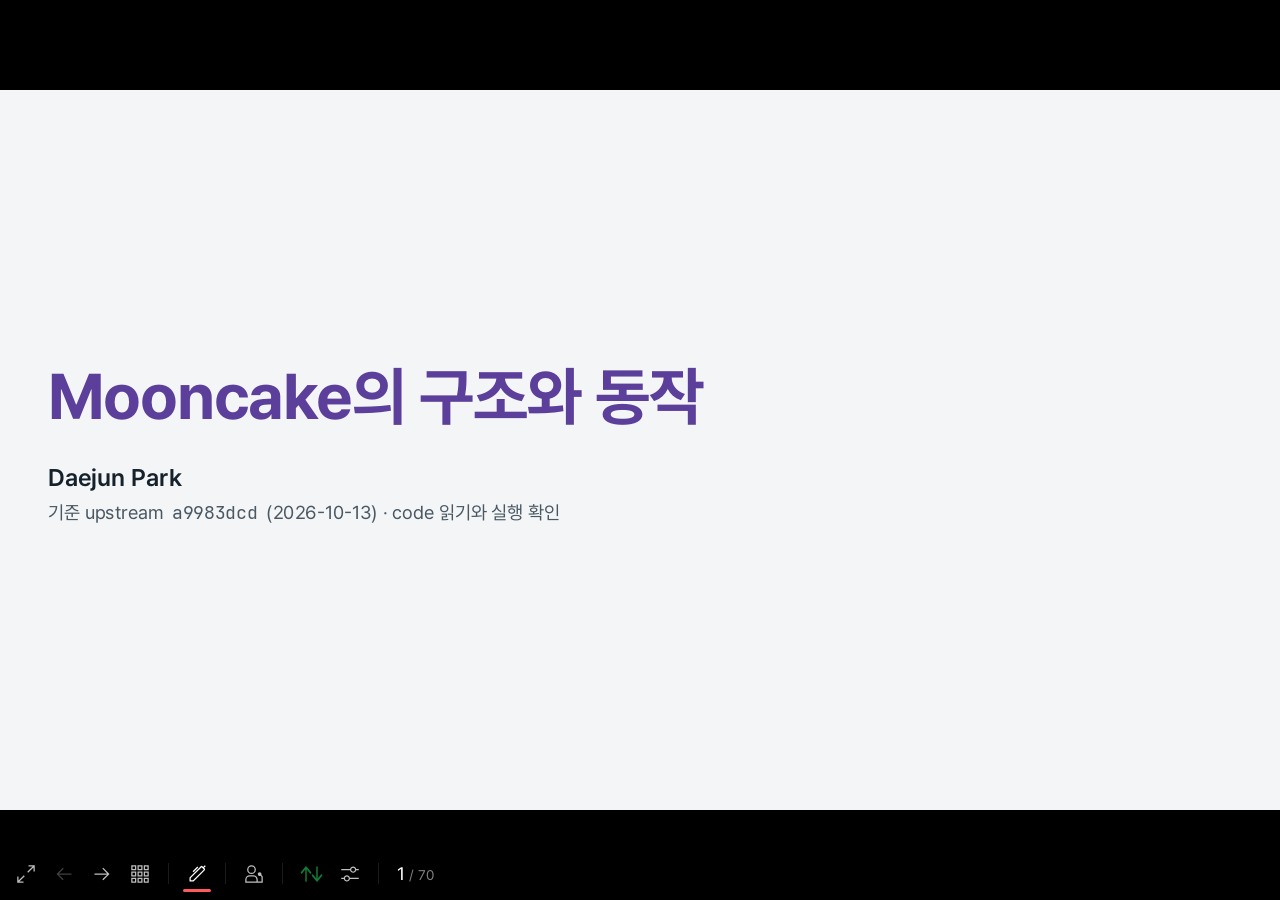
<file: index.html>
<!DOCTYPE html>
<html lang="en">
<head>
<meta charset="utf-8">
<meta name="viewport" content="width=device-width, initial-scale=1">
<title>Mooncake의 구조와 동작 - Slidev</title>
<link rel="icon" href="./favicon.svg">
<meta http-equiv="Content-Type" content="text/html; charset=UTF-8">
<meta property="slidev:version" content="53.0.0">
<meta property="og:title" content="Mooncake의 구조와 동작 - Slidev">  <script type="module" crossorigin src="./assets/index-I1ukbFd-.js"></script>
  <link rel="modulepreload" crossorigin href="./assets/rolldown-runtime-XKyaHtl9.js">
  <link rel="modulepreload" crossorigin href="./assets/modules/shiki-CAIk6gcZ.js">
  <link rel="modulepreload" crossorigin href="./assets/slidev/utils-6lGIOtKX.js">
  <link rel="modulepreload" crossorigin href="./assets/modules/vue-Cpk2nfyh.js">
  <link rel="stylesheet" crossorigin href="./assets/modules/shiki-V4-KMA-J.css">
  <link rel="stylesheet" crossorigin href="./assets/index-C4_4M6EF.css">
</head>
<body>
  <div id="app"></div>
  <div id="mermaid-rendering-container"></div>
  
</body>
</html>
</file>
<file: assets/modules/shiki-V4-KMA-J.css>
.shiki-magic-move-container{white-space:pre;position:relative}.shiki-magic-move-line-number{opacity:.3;-webkit-user-select:none;user-select:none}.shiki-magic-move-item{transition:color var(--smm-duration,.5s) var(--smm-easing,"ease");display:inline-block}.shiki-magic-move-enter-active,.shiki-magic-move-leave-active,.shiki-magic-move-move{transition:all var(--smm-duration,.5s) var(--smm-easing,"ease")}.shiki-magic-move-container-resize,.shiki-magic-move-container-restyle{transition:all var(--smm-duration,.5s) var(--smm-easing,"ease");transition-delay:calc(var(--smm-duration,.5s)*var(--smm-delay-container,1))}.shiki-magic-move-move{transition-delay:calc(var(--smm-duration,.5s)*var(--smm-delay-move,1) + var(--smm-stagger,0));z-index:1}.shiki-magic-move-enter-active{transition-delay:calc(var(--smm-duration,.5s)*var(--smm-delay-enter,1) + var(--smm-stagger,0));z-index:1}.shiki-magic-move-leave-active{transition-delay:calc(var(--smm-duration,.5s)*var(--smm-delay-leave,1) + var(--smm-stagger,0))}.shiki-magic-move-enter-from,.shiki-magic-move-leave-to{opacity:0}br.shiki-magic-move-leave-active{display:none}.v-popper__popper{z-index:10000;outline:none;top:0;left:0}.v-popper__popper.v-popper__popper--hidden{visibility:hidden;opacity:0;pointer-events:none;transition:opacity .15s,visibility .15s}.v-popper__popper.v-popper__popper--shown{visibility:visible;opacity:1;transition:opacity .15s}.v-popper__popper.v-popper__popper--skip-transition,.v-popper__popper.v-popper__popper--skip-transition>.v-popper__wrapper{transition:none!important}.v-popper__backdrop{width:100%;height:100%;display:none;position:absolute;top:0;left:0}.v-popper__inner{box-sizing:border-box;position:relative;overflow-y:auto}.v-popper__inner>div{z-index:1;max-width:inherit;max-height:inherit;position:relative}.v-popper__arrow-container{width:10px;height:10px;position:absolute}.v-popper__popper--arrow-overflow .v-popper__arrow-container,.v-popper__popper--no-positioning .v-popper__arrow-container{display:none}.v-popper__arrow-inner,.v-popper__arrow-outer{border-style:solid;width:0;height:0;position:absolute;top:0;left:0}.v-popper__arrow-inner{visibility:hidden;border-width:7px}.v-popper__arrow-outer{border-width:6px}.v-popper__popper[data-popper-placement^=top] .v-popper__arrow-inner,.v-popper__popper[data-popper-placement^=bottom] .v-popper__arrow-inner{left:-2px}.v-popper__popper[data-popper-placement^=top] .v-popper__arrow-outer,.v-popper__popper[data-popper-placement^=bottom] .v-popper__arrow-outer{left:-1px}.v-popper__popper[data-popper-placement^=top] .v-popper__arrow-inner,.v-popper__popper[data-popper-placement^=top] .v-popper__arrow-outer{border-bottom-width:0;border-bottom-color:#0000!important;border-left-color:#0000!important;border-right-color:#0000!important}.v-popper__popper[data-popper-placement^=top] .v-popper__arrow-inner{top:-2px}.v-popper__popper[data-popper-placement^=bottom] .v-popper__arrow-container{top:0}.v-popper__popper[data-popper-placement^=bottom] .v-popper__arrow-inner,.v-popper__popper[data-popper-placement^=bottom] .v-popper__arrow-outer{border-top-width:0;border-top-color:#0000!important;border-left-color:#0000!important;border-right-color:#0000!important}.v-popper__popper[data-popper-placement^=bottom] .v-popper__arrow-inner{top:-4px}.v-popper__popper[data-popper-placement^=bottom] .v-popper__arrow-outer{top:-6px}.v-popper__popper[data-popper-placement^=left] .v-popper__arrow-inner,.v-popper__popper[data-popper-placement^=right] .v-popper__arrow-inner{top:-2px}.v-popper__popper[data-popper-placement^=left] .v-popper__arrow-outer,.v-popper__popper[data-popper-placement^=right] .v-popper__arrow-outer{top:-1px}.v-popper__popper[data-popper-placement^=right] .v-popper__arrow-inner,.v-popper__popper[data-popper-placement^=right] .v-popper__arrow-outer{border-left-width:0;border-top-color:#0000!important;border-bottom-color:#0000!important;border-left-color:#0000!important}.v-popper__popper[data-popper-placement^=right] .v-popper__arrow-inner{left:-4px}.v-popper__popper[data-popper-placement^=right] .v-popper__arrow-outer{left:-6px}.v-popper__popper[data-popper-placement^=left] .v-popper__arrow-container{right:-10px}.v-popper__popper[data-popper-placement^=left] .v-popper__arrow-inner,.v-popper__popper[data-popper-placement^=left] .v-popper__arrow-outer{border-right-width:0;border-top-color:#0000!important;border-bottom-color:#0000!important;border-right-color:#0000!important}.v-popper__popper[data-popper-placement^=left] .v-popper__arrow-inner{left:-2px}.v-popper--theme-tooltip .v-popper__inner{color:#fff;background:#000c;border-radius:6px;padding:7px 12px 6px}.v-popper--theme-tooltip .v-popper__arrow-outer{border-color:#000c}.v-popper--theme-dropdown .v-popper__inner{color:#000;background:#fff;border:1px solid #ddd;border-radius:6px;box-shadow:0 6px 30px #0000001a}.v-popper--theme-dropdown .v-popper__arrow-inner{visibility:visible;border-color:#fff}.v-popper--theme-dropdown .v-popper__arrow-outer{border-color:#ddd}:root{--twoslash-border-color:#8888;--twoslash-underline-color:currentColor;--twoslash-highlighted-border:#c37d0d50;--twoslash-highlighted-bg:#c37d0d20;--twoslash-popup-bg:#f8f8f8;--twoslash-popup-color:inherit;--twoslash-popup-shadow:#00000014 0px 1px 4px;--twoslash-docs-color:#888;--twoslash-docs-font:sans-serif;--twoslash-code-font:inherit;--twoslash-code-font-size:1em;--twoslash-matched-color:inherit;--twoslash-unmatched-color:#888;--twoslash-cursor-color:#8888;--twoslash-error-color:#d45656;--twoslash-error-bg:#d4565620;--twoslash-warn-color:#c37d0d;--twoslash-warn-bg:#c37d0d20;--twoslash-tag-color:#3772cf;--twoslash-tag-bg:#3772cf20;--twoslash-tag-warn-color:var(--twoslash-warn-color);--twoslash-tag-warn-bg:var(--twoslash-warn-bg);--twoslash-tag-annotate-color:#1ba673;--twoslash-tag-annotate-bg:#1ba67320}@media (prefers-reduced-motion:reduce){.twoslash *{transition:none!important}}.twoslash:hover .twoslash-hover{border-color:var(--twoslash-underline-color)}.twoslash .twoslash-hover{border-bottom:1px dotted #0000;transition:border-color .3s;position:relative}.twoslash .twoslash-popup-container{opacity:0;background:var(--twoslash-popup-bg);color:var(--twoslash-popup-color);border:1px solid var(--twoslash-border-color);pointer-events:none;z-index:10;-webkit-user-select:none;user-select:none;text-align:left;box-shadow:var(--twoslash-popup-shadow);border-radius:4px;flex-direction:column;transition:opacity .3s;display:inline-flex;position:absolute;transform:translateY(1.1em)}.twoslash .twoslash-query-persisted .twoslash-popup-container{z-index:9;transform:translateY(1.5em)}.twoslash .twoslash-hover:hover .twoslash-popup-container,.twoslash .twoslash-error-hover:hover .twoslash-popup-container,.twoslash .twoslash-query-persisted .twoslash-popup-container,.twoslash .twoslash-query-line .twoslash-popup-container{opacity:1;pointer-events:auto}.twoslash .twoslash-popup-container:hover{-webkit-user-select:auto;user-select:auto}.twoslash .twoslash-popup-arrow{border-top:1px solid var(--twoslash-border-color);border-right:1px solid var(--twoslash-border-color);background:var(--twoslash-popup-bg);pointer-events:none;width:6px;height:6px;position:absolute;top:-4px;left:1em;transform:rotate(-45deg)}.twoslash .twoslash-popup-code,.twoslash .twoslash-popup-error,.twoslash .twoslash-popup-docs{padding:6px 8px!important}.twoslash .twoslash-popup-code{font-family:var(--twoslash-code-font);font-size:var(--twoslash-code-font-size)}.twoslash .twoslash-popup-docs{color:var(--twoslash-docs-color);font-family:var(--twoslash-docs-font);border-top:1px solid var(--twoslash-border-color);font-size:.8em}.twoslash .twoslash-popup-error{color:var(--twoslash-error-color);background-color:var(--twoslash-error-bg);font-family:var(--twoslash-docs-font);font-size:.8em}.twoslash .twoslash-popup-docs-tags{font-family:var(--twoslash-docs-font);flex-direction:column;display:flex}.twoslash .twoslash-popup-docs-tags,.twoslash .twoslash-popup-docs-tag-name{margin-right:.5em}.twoslash .twoslash-popup-docs-tag-name{font-family:var(--twoslash-code-font)}.twoslash .twoslash-query-line .twoslash-popup-container{margin-bottom:1.4em;position:relative;transform:translateY(.6em)}.twoslash .twoslash-error-line{background-color:var(--twoslash-error-bg);border-left:3px solid var(--twoslash-error-color);color:var(--twoslash-error-color);width:max-content;min-width:100%;margin:.2em 0;padding:6px 12px;position:relative}.twoslash .twoslash-error-line.twoslash-error-level-warning{background-color:var(--twoslash-warn-bg);border-left:3px solid var(--twoslash-warn-color);color:var(--twoslash-warn-color)}.twoslash .twoslash-error{background:url("data:image/svg+xml,%3Csvg%20xmlns%3D'http%3A%2F%2Fwww.w3.org%2F2000%2Fsvg'%20viewBox%3D'0%200%206%203'%20enable-background%3D'new%200%200%206%203'%20height%3D'3'%20width%3D'6'%3E%3Cg%20fill%3D'%23c94824'%3E%3Cpolygon%20points%3D'5.5%2C0%202.5%2C3%201.1%2C3%204.1%2C0'%2F%3E%3Cpolygon%20points%3D'4%2C0%206%2C2%206%2C0.6%205.4%2C0'%2F%3E%3Cpolygon%20points%3D'0%2C2%201%2C3%202.4%2C3%200%2C0.6'%2F%3E%3C%2Fg%3E%3C%2Fsvg%3E") 0 100% repeat-x;padding-bottom:2px}.twoslash .twoslash-error.twoslash-error-level-warning{background:url("data:image/svg+xml,%3Csvg%20xmlns%3D'http%3A%2F%2Fwww.w3.org%2F2000%2Fsvg'%20viewBox%3D'0%200%206%203'%20enable-background%3D'new%200%200%206%203'%20height%3D'3'%20width%3D'6'%3E%3Cg%20fill%3D'%23c37d0d'%3E%3Cpolygon%20points%3D'5.5%2C0%202.5%2C3%201.1%2C3%204.1%2C0'%2F%3E%3Cpolygon%20points%3D'4%2C0%206%2C2%206%2C0.6%205.4%2C0'%2F%3E%3Cpolygon%20points%3D'0%2C2%201%2C3%202.4%2C3%200%2C0.6'%2F%3E%3C%2Fg%3E%3C%2Fsvg%3E") 0 100% repeat-x;padding-bottom:2px}.twoslash .twoslash-completion-cursor{position:relative}.twoslash .twoslash-completion-cursor .twoslash-completion-list{-webkit-user-select:none;user-select:none;z-index:8;box-shadow:var(--twoslash-popup-shadow);background:var(--twoslash-popup-bg);border:1px solid var(--twoslash-border-color);margin:3px 0 0 -1px;display:inline-block;position:absolute;top:0;left:0;transform:translateY(1.2em)}.twoslash-completion-list{flex-direction:column;gap:4px;width:240px;padding:4px;font-size:.8rem;display:flex}.twoslash-completion-list:hover{-webkit-user-select:auto;user-select:auto}.twoslash-completion-list:before{background-color:var(--twoslash-cursor-color);content:" ";width:2px;height:1.4em;position:absolute;top:-1.6em;left:-1px}.twoslash-completion-list li{align-items:center;gap:.25em;line-height:1em;display:flex;overflow:hidden}.twoslash-completion-list li span.twoslash-completions-unmatched{color:var(--twoslash-unmatched-color)}.twoslash-completion-list .deprecated{opacity:.5;text-decoration:line-through}.twoslash-completion-list li span.twoslash-completions-matched{color:var(--twoslash-matched-color)}.twoslash-highlighted{background-color:var(--twoslash-highlighted-bg);border:1px solid var(--twoslash-highlighted-border);border-radius:4px;margin:-1px -3px;padding:1px 2px}.twoslash-completion-list .twoslash-completions-icon{color:var(--twoslash-unmatched-color);flex:none;width:1em}.twoslash .twoslash-tag-line{background-color:var(--twoslash-tag-bg);border-left:3px solid var(--twoslash-tag-color);color:var(--twoslash-tag-color);align-items:center;gap:.3em;width:max-content;min-width:100%;margin:.2em 0;padding:6px 10px;display:flex;position:relative}.twoslash .twoslash-tag-line .twoslash-tag-icon{width:1.1em;color:inherit}.twoslash .twoslash-tag-line.twoslash-tag-error-line{background-color:var(--twoslash-error-bg);border-left:3px solid var(--twoslash-error-color);color:var(--twoslash-error-color)}.twoslash .twoslash-tag-line.twoslash-tag-warn-line{background-color:var(--twoslash-tag-warn-bg);border-left:3px solid var(--twoslash-tag-warn-color);color:var(--twoslash-tag-warn-color)}.twoslash .twoslash-tag-line.twoslash-tag-annotate-line{background-color:var(--twoslash-tag-annotate-bg);border-left:3px solid var(--twoslash-tag-annotate-color);color:var(--twoslash-tag-annotate-color)}:root{--twoslash-popup-bg:var(--vp-c-bg,inherit);--twoslash-popup-color:var(--vp-c-text-1);--twoslash-docs-color:var(--vp-c-text-1);--twoslash-docs-font:var(--vp-font-family-base);--twoslash-code-font:var(--vp-font-family-mono);--twoslash-code-size:var(--vp-code-font-size);--twoslash-underline-color:#8888;--twoslash-border-color:var(--vp-c-border);--twoslash-cursor-color:var(--vp-c-brand);--twoslash-matched-color:var(--vp-c-brand);--twoslash-unmatched-color:var(--vp-c-text-2)}.v-popper--theme-twoslash{z-index:calc(var(--vp-z-index-local-nav) - 1)}.v-popper--theme-twoslash .v-popper__inner{background:var(--twoslash-popup-bg);color:var(--twoslash-popup-color);border-color:var(--twoslash-border-color)}.v-popper--theme-twoslash .v-popper__arrow-outer{border-color:var(--twoslash-border-color)}.v-popper--theme-twoslash .v-popper__arrow-inner{border-color:var(--twoslash-popup-bg)}.twoslash-popup-container{transform:translateY(1.5em)}.twoslash-query-persisted .twoslash-popup-container{transform:translateY(1.8em)}.twoslash .v-popper{display:inline-block}.twoslash-completion-list .twoslash-completions-icon{color:var(--twoslash-unmatched-color)!important}.twoslash-floating .twoslash-popup-code{width:fit-content;min-width:100%;max-width:600px;line-height:var(--vp-code-line-height);font-size:var(--twoslash-code-size);white-space:pre-wrap;padding:6px 12px;transition:color .5s;display:block}.twoslash-floating .twoslash-popup-docs,.twoslash-floating .twoslash-popup-error{font-family:var(--twoslash-docs-font);text-wrap:balance;max-width:700px;max-height:500px;font-size:.9em;overflow:hidden auto;padding:12px!important}.twoslash-floating .twoslash-popup-docs p:first-child,.twoslash-floating .twoslash-popup-error p:first-child{margin-top:0}.twoslash-floating .twoslash-popup-docs p:last-child,.twoslash-floating .twoslash-popup-error p:last-child{margin-bottom:0}.twoslash-floating .twoslash-popup-docs{border-top:1px solid var(--twoslash-border-color);color:var(--twoslash-docs-color)}.twoslash-floating .twoslash-popup-error{color:var(--twoslash-error-color)}.twoslash-floating .twoslash-popup-error.twoslash-error-level-warning{color:var(--twoslash-warn-color)}.twoslash-floating .twoslash-popup-docs p,.twoslash-floating .twoslash-popup-error p{text-wrap:balance;margin:6px 0}.twoslash-floating .twoslash-popup-docs pre .twoslash-floating .twoslash-popup-error pre{background-color:var(--vp-code-block-bg);border-radius:8px;margin:6px -2px;padding:12px;overflow-x:auto}.twoslash-floating .twoslash-popup-docs-tags{flex-direction:column;display:flex;padding:8px 12px!important}.twoslash-floating .twoslash-popup-docs-tags .twoslash-popup-docs-tag-name{font-family:var(--twoslash-code-font);color:var(--twoslash-unmatched-color);margin-right:.5em}.twoslash-completion-cursor{background:var(--twoslash-cursor-color);-webkit-user-select:none;user-select:none;width:2px;height:1.2em;margin-bottom:-.2em;display:inline-block}.twoslash-floating.twoslash-completion .v-popper__arrow-container{display:none}.twoslash-floating.twoslash-completion .twoslash-completion-list{font-family:var(--twoslash-code-font);padding:6px;font-size:var(--twoslash-code-size)!important}.twoslash-floating.twoslash-completion .twoslash-completion-list li{padding:3px 0}.twoslash-error:empty,.twoslash-error-empty{vertical-align:middle;min-width:.55em;min-height:1.2em;display:inline-block}
</file>
<file: assets/index-C4_4M6EF.css>
*,:before,:after{box-sizing:border-box;border-style:solid;border-width:0;border-color:var(--un-default-border-color,#e5e7eb)}:before,:after{--un-content:""}html,:host{-webkit-text-size-adjust:100%;tab-size:4;font-feature-settings:normal;font-variation-settings:normal;-webkit-tap-highlight-color:transparent;font-family:ui-sans-serif,system-ui,sans-serif,Apple Color Emoji,Segoe UI Emoji,Segoe UI Symbol,Noto Color Emoji;line-height:1.5}body{line-height:inherit;margin:0}hr{height:0;color:inherit;border-top-width:1px}abbr:where([title]){-webkit-text-decoration:underline dotted;text-decoration:underline dotted}h1,h2,h3,h4,h5,h6{font-size:inherit;font-weight:inherit}a{color:inherit;-webkit-text-decoration:inherit;text-decoration:inherit}b,strong{font-weight:bolder}code,kbd,samp,pre{font-feature-settings:normal;font-variation-settings:normal;font-family:ui-monospace,SFMono-Regular,Menlo,Monaco,Consolas,Liberation Mono,Courier New,monospace;font-size:1em}small{font-size:80%}sub,sup{vertical-align:baseline;font-size:75%;line-height:0;position:relative}sub{bottom:-.25em}sup{top:-.5em}table{text-indent:0;border-color:inherit;border-collapse:collapse}button,input,optgroup,select,textarea{font-feature-settings:inherit;font-variation-settings:inherit;font-family:inherit;font-size:100%;font-weight:inherit;line-height:inherit;color:inherit;margin:0;padding:0}button,select{text-transform:none}button,[type=button],[type=reset],[type=submit]{-webkit-appearance:button;background-color:#0000;background-image:none}:-moz-focusring{outline:auto}:-moz-ui-invalid{box-shadow:none}progress{vertical-align:baseline}::-webkit-inner-spin-button{height:auto}::-webkit-outer-spin-button{height:auto}[type=search]{-webkit-appearance:textfield;outline-offset:-2px}::-webkit-search-decoration{-webkit-appearance:none}::-webkit-file-upload-button{-webkit-appearance:button;font:inherit}summary{display:list-item}blockquote,dl,dd,h1,h2,h3,h4,h5,h6,hr,figure,p,pre{margin:0}fieldset{margin:0;padding:0}legend{padding:0}ol,ul,menu{margin:0;padding:0;list-style:none}dialog{padding:0}textarea{resize:vertical}input::placeholder,textarea::placeholder{opacity:1;color:#9ca3af}button,[role=button]{cursor:pointer}:disabled{cursor:default}img,svg,video,canvas,audio,iframe,embed,object{vertical-align:middle;display:block}img,video{max-width:100%;height:auto}[hidden]:where(:not([hidden=until-found])){display:none}*,:before,:after,::backdrop{--un-rotate:0;--un-rotate-x:0;--un-rotate-y:0;--un-rotate-z:0;--un-scale-x:1;--un-scale-y:1;--un-scale-z:1;--un-skew-x:0;--un-skew-y:0;--un-translate-x:0;--un-translate-y:0;--un-translate-z:0;--un-pan-x: ;--un-pan-y: ;--un-pinch-zoom: ;--un-scroll-snap-strictness:proximity;--un-ordinal: ;--un-slashed-zero: ;--un-numeric-figure: ;--un-numeric-spacing: ;--un-numeric-fraction: ;--un-border-spacing-x:0;--un-border-spacing-y:0;--un-ring-offset-shadow:0 0 #0000;--un-ring-shadow:0 0 #0000;--un-shadow-inset: ;--un-shadow:0 0 #0000;--un-ring-inset: ;--un-ring-offset-width:0px;--un-ring-offset-color:#fff;--un-ring-width:0px;--un-ring-color:#93c5fd80;--un-blur: ;--un-brightness: ;--un-contrast: ;--un-drop-shadow: ;--un-grayscale: ;--un-hue-rotate: ;--un-invert: ;--un-saturate: ;--un-sepia: ;--un-backdrop-blur: ;--un-backdrop-brightness: ;--un-backdrop-contrast: ;--un-backdrop-grayscale: ;--un-backdrop-hue-rotate: ;--un-backdrop-invert: ;--un-backdrop-opacity: ;--un-backdrop-saturate: ;--un-backdrop-sepia: }.prose{color:var(--un-prose-body);max-width:65ch}.prose :where(p):not(:where([class~=not-prose],[class~=not-prose] *)){margin-top:1.25em;margin-bottom:1.25em}.prose :where([class~=lead]):not(:where([class~=not-prose],[class~=not-prose] *)){color:var(--un-prose-lead);margin-top:1.2em;margin-bottom:1.2em;font-size:1.25em;line-height:1.6}.prose :where(a):not(:where([class~=not-prose],[class~=not-prose] *)){color:var(--un-prose-links);font-weight:500;text-decoration:underline}.prose :where(strong):not(:where([class~=not-prose],[class~=not-prose] *)){color:var(--un-prose-bold);font-weight:600}.prose :where(a strong):not(:where([class~=not-prose],[class~=not-prose] *)),.prose :where(blockquote strong):not(:where([class~=not-prose],[class~=not-prose] *)),.prose :where(thead th strong):not(:where([class~=not-prose],[class~=not-prose] *)){color:inherit}.prose :where(ol):not(:where([class~=not-prose],[class~=not-prose] *)){margin-top:1.25em;margin-bottom:1.25em;padding-inline-start:1.625em;list-style-type:decimal}.prose :where(ol[type=A]):not(:where([class~=not-prose],[class~=not-prose] *)){list-style-type:upper-alpha}.prose :where(ol[type=a]):not(:where([class~=not-prose],[class~=not-prose] *)){list-style-type:lower-alpha}.prose :where(ol[type=A s]):not(:where([class~=not-prose],[class~=not-prose] *)){list-style-type:upper-alpha}.prose :where(ol[type=a s]):not(:where([class~=not-prose],[class~=not-prose] *)){list-style-type:lower-alpha}.prose :where(ol[type=I]):not(:where([class~=not-prose],[class~=not-prose] *)){list-style-type:upper-roman}.prose :where(ol[type=i]):not(:where([class~=not-prose],[class~=not-prose] *)){list-style-type:lower-roman}.prose :where(ol[type=I s]):not(:where([class~=not-prose],[class~=not-prose] *)){list-style-type:upper-roman}.prose :where(ol[type=i s]):not(:where([class~=not-prose],[class~=not-prose] *)){list-style-type:lower-roman}.prose :where(ol[type="1"]):not(:where([class~=not-prose],[class~=not-prose] *)){list-style-type:decimal}.prose :where(ul):not(:where([class~=not-prose],[class~=not-prose] *)){margin-top:1.25em;margin-bottom:1.25em;padding-inline-start:1.625em;list-style-type:disc}.prose :where(ol>li):not(:where([class~=not-prose],[class~=not-prose] *))::marker{color:var(--un-prose-counters);font-weight:400}.prose :where(ul>li):not(:where([class~=not-prose],[class~=not-prose] *))::marker{color:var(--un-prose-bullets)}.prose :where(dt):not(:where([class~=not-prose],[class~=not-prose] *)){color:var(--un-prose-headings);margin-top:1.25em;font-weight:600}.prose :where(hr):not(:where([class~=not-prose],[class~=not-prose] *)){border-color:var(--un-prose-hr);border-top-width:1px;margin-top:3em;margin-bottom:3em}.prose :where(blockquote):not(:where([class~=not-prose],[class~=not-prose] *)){color:var(--un-prose-quotes);border-inline-start-width:.25rem;border-inline-start-color:var(--un-prose-quote-borders);quotes:"“""”""‘""’";margin-top:1.6em;margin-bottom:1.6em;padding-inline-start:1em;font-style:italic;font-weight:500}.prose :where(blockquote p:first-of-type):not(:where([class~=not-prose],[class~=not-prose] *)):before{content:open-quote}.prose :where(blockquote p:last-of-type):not(:where([class~=not-prose],[class~=not-prose] *)):after{content:close-quote}.prose :where(h1):not(:where([class~=not-prose],[class~=not-prose] *)){color:var(--un-prose-headings);margin-top:0;margin-bottom:.888889em;font-size:2.25em;font-weight:800;line-height:1.11111}.prose :where(h1 strong):not(:where([class~=not-prose],[class~=not-prose] *)){color:inherit;font-weight:900}.prose :where(h2):not(:where([class~=not-prose],[class~=not-prose] *)){color:var(--un-prose-headings);margin-top:2em;margin-bottom:1em;font-size:1.5em;font-weight:700;line-height:1.33333}.prose :where(h2 strong):not(:where([class~=not-prose],[class~=not-prose] *)){color:inherit;font-weight:800}.prose :where(h3):not(:where([class~=not-prose],[class~=not-prose] *)){color:var(--un-prose-headings);margin-top:1.6em;margin-bottom:.6em;font-size:1.25em;font-weight:600;line-height:1.6}.prose :where(h3 strong):not(:where([class~=not-prose],[class~=not-prose] *)){color:inherit;font-weight:700}.prose :where(h4):not(:where([class~=not-prose],[class~=not-prose] *)){color:var(--un-prose-headings);margin-top:1.5em;margin-bottom:.5em;font-weight:600;line-height:1.5}.prose :where(h4 strong):not(:where([class~=not-prose],[class~=not-prose] *)){color:inherit;font-weight:700}.prose :where(img):not(:where([class~=not-prose],[class~=not-prose] *)){margin-top:2em;margin-bottom:2em}.prose :where(picture):not(:where([class~=not-prose],[class~=not-prose] *)){margin-top:2em;margin-bottom:2em;display:block}.prose :where(video):not(:where([class~=not-prose],[class~=not-prose] *)){margin-top:2em;margin-bottom:2em}.prose :where(kbd):not(:where([class~=not-prose],[class~=not-prose] *)){color:var(--un-prose-kbd);box-shadow:0 0 0 1px rgb(var(--un-prose-kbd-shadows) / 10%), 0 3px 0 rgb(var(--un-prose-kbd-shadows) / 10%);padding-top:.1875em;padding-inline-end:.375em;padding-bottom:.1875em;border-radius:.3125rem;padding-inline-start:.375em;font-family:inherit;font-size:.875em;font-weight:500}.prose :where(code):not(:where([class~=not-prose],[class~=not-prose] *)){color:var(--un-prose-code);font-size:.875em;font-weight:600}.prose :where(code):not(:where([class~=not-prose],[class~=not-prose] *)):before,.prose :where(code):not(:where([class~=not-prose],[class~=not-prose] *)):after{content:"`"}.prose :where(a code):not(:where([class~=not-prose],[class~=not-prose] *)),.prose :where(h1 code):not(:where([class~=not-prose],[class~=not-prose] *)){color:inherit}.prose :where(h2 code):not(:where([class~=not-prose],[class~=not-prose] *)){color:inherit;font-size:.875em}.prose :where(h3 code):not(:where([class~=not-prose],[class~=not-prose] *)){color:inherit;font-size:.9em}.prose :where(h4 code):not(:where([class~=not-prose],[class~=not-prose] *)),.prose :where(blockquote code):not(:where([class~=not-prose],[class~=not-prose] *)),.prose :where(thead th code):not(:where([class~=not-prose],[class~=not-prose] *)){color:inherit}.prose :where(pre):not(:where([class~=not-prose],[class~=not-prose] *)){color:var(--un-prose-pre-code);background-color:var(--un-prose-pre-bg);padding-top:.857143em;padding-inline-end:1.14286em;padding-bottom:.857143em;border-radius:.375rem;margin-top:1.71429em;margin-bottom:1.71429em;padding-inline-start:1.14286em;font-size:.875em;font-weight:400;line-height:1.71429;overflow-x:auto}.prose :where(pre code):not(:where([class~=not-prose],[class~=not-prose] *)){font-weight:inherit;color:inherit;font-size:inherit;font-family:inherit;line-height:inherit;background-color:#0000;border-width:0;border-radius:0;padding:0}.prose :where(pre code):not(:where([class~=not-prose],[class~=not-prose] *)):before,.prose :where(pre code):not(:where([class~=not-prose],[class~=not-prose] *)):after{content:none}.prose :where(table):not(:where([class~=not-prose],[class~=not-prose] *)){table-layout:auto;width:100%;margin-top:2em;margin-bottom:2em;font-size:.875em;line-height:1.71429}.prose :where(thead):not(:where([class~=not-prose],[class~=not-prose] *)){border-bottom-width:1px;border-bottom-color:var(--un-prose-th-borders)}.prose :where(thead th):not(:where([class~=not-prose],[class~=not-prose] *)){color:var(--un-prose-headings);vertical-align:bottom;padding-inline-end:.571429em;padding-bottom:.571429em;padding-inline-start:.571429em;font-weight:600}.prose :where(tbody tr):not(:where([class~=not-prose],[class~=not-prose] *)){border-bottom-width:1px;border-bottom-color:var(--un-prose-td-borders)}.prose :where(tbody tr:last-child):not(:where([class~=not-prose],[class~=not-prose] *)){border-bottom-width:0}.prose :where(tbody td):not(:where([class~=not-prose],[class~=not-prose] *)){vertical-align:baseline}.prose :where(tfoot):not(:where([class~=not-prose],[class~=not-prose] *)){border-top-width:1px;border-top-color:var(--un-prose-th-borders)}.prose :where(tfoot td):not(:where([class~=not-prose],[class~=not-prose] *)){vertical-align:top}.prose :where(th,td):not(:where([class~=not-prose],[class~=not-prose] *)){text-align:start}.prose :where(figure>*):not(:where([class~=not-prose],[class~=not-prose] *)){margin-top:0;margin-bottom:0}.prose :where(figcaption):not(:where([class~=not-prose],[class~=not-prose] *)){color:var(--un-prose-captions);margin-top:.857143em;font-size:.875em;line-height:1.42857}.prose{font-size:1rem;line-height:1.75}.prose :where(picture>img):not(:where([class~=not-prose],[class~=not-prose] *)){margin-top:0;margin-bottom:0}.prose :where(li):not(:where([class~=not-prose],[class~=not-prose] *)){margin-top:.5em;margin-bottom:.5em}.prose :where(ol>li):not(:where([class~=not-prose],[class~=not-prose] *)),.prose :where(ul>li):not(:where([class~=not-prose],[class~=not-prose] *)){padding-inline-start:.375em}.prose :where():not(:where([class~=not-prose],[class~=not-prose] *)){margin-top:1.25em;margin-bottom:1.25em}.prose :where(ul ul,ul ol,ol ul,ol ol):not(:where([class~=not-prose],[class~=not-prose] *)){margin-top:.75em;margin-bottom:.75em}.prose :where(dl):not(:where([class~=not-prose],[class~=not-prose] *)){margin-top:1.25em;margin-bottom:1.25em}.prose :where(dd):not(:where([class~=not-prose],[class~=not-prose] *)){margin-top:.5em;padding-inline-start:1.625em}.prose :where(hr+*):not(:where([class~=not-prose],[class~=not-prose] *)),.prose :where(h2+*):not(:where([class~=not-prose],[class~=not-prose] *)),.prose :where(h3+*):not(:where([class~=not-prose],[class~=not-prose] *)),.prose :where(h4+*):not(:where([class~=not-prose],[class~=not-prose] *)){margin-top:0}.prose :where(thead th:first-child):not(:where([class~=not-prose],[class~=not-prose] *)){padding-inline-start:0}.prose :where(thead th:last-child):not(:where([class~=not-prose],[class~=not-prose] *)){padding-inline-end:0}.prose :where(tbody td,tfoot td):not(:where([class~=not-prose],[class~=not-prose] *)){padding-top:.571429em;padding-inline-end:.571429em;padding-bottom:.571429em;padding-inline-start:.571429em}.prose :where(tbody td:first-child,tfoot td:first-child):not(:where([class~=not-prose],[class~=not-prose] *)){padding-inline-start:0}.prose :where(tbody td:last-child,tfoot td:last-child):not(:where([class~=not-prose],[class~=not-prose] *)){padding-inline-end:0}.prose :where(figure):not(:where([class~=not-prose],[class~=not-prose] *)){margin-top:2em;margin-bottom:2em}.prose :where():not(:where([class~=not-prose],[class~=not-prose] *)){margin-top:0;margin-bottom:0}.prose{--un-prose-body:#374151;--un-prose-invert-body:#d1d5db;--un-prose-headings:#111827;--un-prose-invert-headings:white;--un-prose-lead:#4b5563;--un-prose-invert-lead:#9ca3af;--un-prose-links:#111827;--un-prose-invert-links:white;--un-prose-bold:#111827;--un-prose-invert-bold:white;--un-prose-counters:#6b7280;--un-prose-invert-counters:#9ca3af;--un-prose-bullets:#d1d5db;--un-prose-invert-bullets:#4b5563;--un-prose-hr:#e5e7eb;--un-prose-invert-hr:#374151;--un-prose-quotes:#111827;--un-prose-invert-quotes:#f3f4f6;--un-prose-quote-borders:#e5e7eb;--un-prose-invert-quote-borders:#374151;--un-prose-captions:#6b7280;--un-prose-invert-captions:#9ca3af;--un-prose-kbd:#111827;--un-prose-invert-kbd:white;--un-prose-kbd-shadows:#111827;--un-prose-invert-kbd-shadows:white;--un-prose-code:#111827;--un-prose-invert-code:white;--un-prose-pre-code:#e5e7eb;--un-prose-invert-pre-code:#d1d5db;--un-prose-pre-bg:#1f2937;--un-prose-invert-pre-bg:#00000080;--un-prose-th-borders:#d1d5db;--un-prose-invert-th-borders:#4b5563;--un-prose-td-borders:#e5e7eb;--un-prose-invert-td-borders:#374151}.dark .dark\:prose-invert{--un-prose-body:var(--un-prose-invert-body);--un-prose-headings:var(--un-prose-invert-headings);--un-prose-lead:var(--un-prose-invert-lead);--un-prose-links:var(--un-prose-invert-links);--un-prose-bold:var(--un-prose-invert-bold);--un-prose-counters:var(--un-prose-invert-counters);--un-prose-bullets:var(--un-prose-invert-bullets);--un-prose-hr:var(--un-prose-invert-hr);--un-prose-quotes:var(--un-prose-invert-quotes);--un-prose-quote-borders:var(--un-prose-invert-quote-borders);--un-prose-captions:var(--un-prose-invert-captions);--un-prose-kbd:var(--un-prose-invert-kbd);--un-prose-kbd-shadows:var(--un-prose-invert-kbd-shadows);--un-prose-code:var(--un-prose-invert-code);--un-prose-pre-code:var(--un-prose-invert-pre-code);--un-prose-pre-bg:var(--un-prose-invert-pre-bg);--un-prose-th-borders:var(--un-prose-invert-th-borders);--un-prose-td-borders:var(--un-prose-invert-td-borders)}.container{width:100%}.z-context-menu{z-index:60}.z-label{z-index:40}.z-menu{z-index:20}.z-modal{z-index:70}.z-nav{z-index:50}.slidev-glass-effect{--un-bg-opacity:1;background-color:rgb(255 255 255/var(--un-bg-opacity));--un-shadow:var(--un-shadow-inset) 0 20px 25px -5px var(--un-shadow-color,#0000001a),var(--un-shadow-inset) 0 8px 10px -6px var(--un-shadow-color,#0000001a);box-shadow:var(--un-ring-offset-shadow), var(--un-ring-shadow), var(--un-shadow);--un-backdrop-blur:blur(8px);-webkit-backdrop-filter:var(--un-backdrop-blur) var(--un-backdrop-brightness) var(--un-backdrop-contrast) var(--un-backdrop-grayscale) var(--un-backdrop-hue-rotate) var(--un-backdrop-invert) var(--un-backdrop-opacity) var(--un-backdrop-saturate) var(--un-backdrop-sepia);backdrop-filter:var(--un-backdrop-blur) var(--un-backdrop-brightness) var(--un-backdrop-contrast) var(--un-backdrop-grayscale) var(--un-backdrop-hue-rotate) var(--un-backdrop-invert) var(--un-backdrop-opacity) var(--un-backdrop-saturate) var(--un-backdrop-sepia);border-width:1px;border-color:#9ca3af33;--un-bg-opacity:.75!important}.border-main,.dark [border~=dark\:main],.dark [dark\:border~=main],[border-main=""],[border~=main]{border-color:#9ca3af33}.border-primary,.hover\:border-primary:hover{border-color:var(--slidev-theme-primary)}.bg-active{background-color:#9ca3af1a}.bg-main{--un-bg-opacity:1;background-color:rgb(255 255 255/var(--un-bg-opacity))}.dark .bg-main,.dark .slidev-glass-effect{--un-bg-opacity:1;background-color:rgb(18 18 18/var(--un-bg-opacity))}.bg-primary,[bg-primary=""]{background-color:var(--slidev-theme-primary)}.hover\:bg-active:hover,[hover\:bg-active=""]:hover{background-color:#9ca3af1a}.dark .text-main{--un-text-opacity:1;color:rgb(221 221 221/var(--un-text-opacity))}.text-main{--un-text-opacity:1;color:rgb(24 24 24/var(--un-text-opacity))}.text-primary,[text-primary=""]{color:var(--slidev-theme-primary)}@media (width>=640px){.container{max-width:640px}}@media (width>=768px){.container{max-width:768px}}@media (width>=1024px){.container{max-width:1024px}}@media (width>=1280px){.container{max-width:1280px}}@media (width>=1536px){.container{max-width:1536px}}:root{--color-note:#0969da;--color-tip:#1a7f37;--color-warning:#9a6700;--color-severe:#bc4c00;--color-caution:#d1242f;--color-important:#8250df}@media (prefers-color-scheme:dark){:root{--color-note:#2f81f7;--color-tip:#3fb950;--color-warning:#d29922;--color-severe:#db6d28;--color-caution:#f85149;--color-important:#a371f7}}.markdown-alert{color:inherit;border-left:.25em solid #888;margin-bottom:16px;padding:.5rem 1rem}.markdown-alert>:first-child{margin-top:0}.markdown-alert>:last-child{margin-bottom:0}.markdown-alert .markdown-alert-title{align-items:center;font-weight:500;line-height:1;display:flex}.markdown-alert .markdown-alert-title .octicon{vertical-align:text-bottom;fill:currentColor;margin-right:.5rem;display:inline-block;overflow:visible!important}.markdown-alert.markdown-alert-note{border-left-color:var(--color-note)}.markdown-alert.markdown-alert-note .markdown-alert-title{color:var(--color-note)}.markdown-alert.markdown-alert-important{border-left-color:var(--color-important)}.markdown-alert.markdown-alert-important .markdown-alert-title{color:var(--color-important)}.markdown-alert.markdown-alert-warning{border-left-color:var(--color-warning)}.markdown-alert.markdown-alert-warning .markdown-alert-title{color:var(--color-warning)}.markdown-alert.markdown-alert-tip{border-left-color:var(--color-tip)}.markdown-alert.markdown-alert-tip .markdown-alert-title{color:var(--color-tip)}.markdown-alert.markdown-alert-caution{border-left-color:var(--color-caution)}.markdown-alert.markdown-alert-caution .markdown-alert-title{color:var(--color-caution)}:root{--slidev-code-background:#f5f5f5;--slidev-code-foreground:#1b1b1b;--slidev-code-font-family:"JetBrains Mono",ui-monospace,SFMono-Regular,Menlo,Monaco,Consolas,"Liberation Mono","Courier New",monospace;--slidev-code-padding:8px;--slidev-code-font-size:12px;--slidev-code-line-height:18px;--slidev-code-radius:4px;--slidev-code-margin:4px 0;--slidev-theme-primary:#3ab9d5;--slidev-transition-duration:.5s;--slidev-slide-container-background:black;--slidev-controls-foreground:white;--slidev-code-tab-divider:#e5e5e5;--slidev-code-tab-text-color:#67676c;--slidev-code-tab-font-size:12px;--slidev-code-tab-active-text-color:#3c3c43}html.dark{--slidev-code-background:#1b1b1b;--slidev-code-foreground:#eee;--slidev-code-tab-divider:#222;--slidev-code-tab-text-color:#98989f;--slidev-code-tab-active-text-color:#dfdfd6}html,body,#app,#page-root{width:100%;height:100vh;height:calc(var(--vh,1vh) * 100);-webkit-print-color-adjust:exact;print-color-adjust:exact;--un-bg-opacity:1;background-color:rgb(255 255 255/var(--un-bg-opacity));margin:0;padding:0;font-family:Pretendard,ui-sans-serif,system-ui,-apple-system,BlinkMacSystemFont,Segoe UI,Roboto,Helvetica Neue,Arial,Noto Sans,sans-serif,Apple Color Emoji,Segoe UI Emoji,Segoe UI Symbol,Noto Color Emoji;overflow:hidden}.dark html,.dark body,.dark #app,.dark #page-root{--un-bg-opacity:1;background-color:rgb(18 18 18/var(--un-bg-opacity))}html{background:0 0}.slidev-icon-btn{aspect-ratio:1;-webkit-user-select:none;user-select:none;cursor:pointer;vertical-align:middle;opacity:.75;border-radius:.25rem;outline:none;justify-content:center;align-items:center;padding:.25rem;transition-property:color,background-color,border-color,text-decoration-color,fill,stroke,opacity,box-shadow,transform,filter,-webkit-backdrop-filter,backdrop-filter;transition-duration:.2s;transition-timing-function:cubic-bezier(.4,0,.2,1);display:inline-flex;position:relative}@media (width>=768px){.slidev-icon-btn{padding:.5rem}}.slidev-icon-btn:hover{--un-bg-opacity:.1;background-color:rgb(156 163 175/var(--un-bg-opacity))}.slidev-icon-btn:focus-visible{opacity:1;--un-outline-color-opacity:1;outline-width:2px;outline-color:rgb(0 0 0/var(--un-outline-color-opacity));outline-offset:2px;outline-style:solid}.dark .slidev-icon-btn:focus-visible{--un-outline-color-opacity:1;outline-color:rgb(255 255 255/var(--un-outline-color-opacity))}.slidev-icon-btn.shallow{opacity:.3}.slidev-icon-btn.active{opacity:1}.slidev-icon-btn.disabled{opacity:.25;pointer-events:none}.slidev-layout a.slidev-icon-btn{border-style:none}.slidev-layout a.slidev-icon-btn:hover{--un-text-opacity:1;color:rgb(255 255 255/var(--un-text-opacity));border-style:none}.slidev-icon{vertical-align:sub;line-height:1em;display:inline-block}.slidev-page{width:100%;position:relative;top:0;left:0;right:0}.slidev-note-with-clicks .slidev-note-fade{color:#888c}.dark .slidev-note-with-clicks .slidev-note-fade{color:#a1a1a1cc}.slidev-note-click-mark{-webkit-user-select:none;user-select:none;--un-text-opacity:1;color:rgb(167 139 250/var(--un-text-opacity));background-color:#a78bfa1a;border-width:1px;border-color:#0000;border-radius:.25rem;align-items:center;padding-left:.25rem;padding-right:.25rem;font-family:JetBrains Mono,ui-monospace,SFMono-Regular,Menlo,Monaco,Consolas,Liberation Mono,Courier New,monospace;font-size:.7em;display:inline-flex}.slidev-note-click-mark.slidev-note-click-mark-active{--un-border-opacity:1;border-width:1px;border-color:rgb(167 139 250/var(--un-border-opacity))}.slidev-note-click-mark.slidev-note-click-mark-past{filter:saturate(0);opacity:.5}.slidev-note-click-mark.slidev-note-click-mark-future{opacity:.5}.slidev-note-click-mark:before{content:"";--un-icon:url("data:image/svg+xml;utf8,%3Csvg viewBox='0 0 32 32' width='1.2em' height='1.2em' xmlns='http://www.w3.org/2000/svg' %3E%3Cpath fill='currentColor' d='M23 28a1 1 0 0 1-.71-.29l-6.13-6.14l-3.33 5a1 1 0 0 1-1 .44a1 1 0 0 1-.81-.7l-6-20A1 1 0 0 1 6.29 5l20 6a1 1 0 0 1 .7.81a1 1 0 0 1-.44 1l-5 3.33l6.14 6.13a1 1 0 0 1 0 1.42l-4 4A1 1 0 0 1 23 28m0-2.41L25.59 23l-7.16-7.15l5.25-3.5L7.49 7.49l4.86 16.19l3.5-5.25Z'/%3E%3C/svg%3E");-webkit-mask:var(--un-icon) no-repeat;-webkit-mask:var(--un-icon) no-repeat;mask:var(--un-icon) no-repeat;color:inherit;opacity:.8;background-color:currentColor;width:1.2em;height:1.2em;display:inline-block;-webkit-mask-size:100% 100%;mask-size:100% 100%}.slidev-note-click-mark:after{content:attr(data-clicks);display:inline-block;transform:translateY(.1em)}.slidev-form-button{--un-text-opacity:1;color:rgb(255 255 255/var(--un-text-opacity));--un-border-opacity:1;border-bottom-width:2px;border-color:rgb(55 65 81/var(--un-border-opacity));--un-bg-opacity:1;background-color:rgb(107 114 128/var(--un-bg-opacity));border-radius:.25rem;padding:.25rem 1rem}.slidev-form-button:hover{--un-border-opacity:1;border-color:rgb(75 85 99/var(--un-border-opacity));--un-bg-opacity:1;background-color:rgb(156 163 175/var(--un-bg-opacity))}.slidev-form-button.primary{--un-border-opacity:1;border-color:rgb(17 94 89/var(--un-border-opacity));--un-bg-opacity:1;background-color:rgb(13 148 136/var(--un-bg-opacity))}.slidev-form-button.primary:hover{--un-border-opacity:1;border-color:rgb(15 118 110/var(--un-border-opacity));--un-bg-opacity:1;background-color:rgb(20 184 166/var(--un-bg-opacity))}.rough-annotation{transform:scale(calc(1 / var(--slidev-slide-scale)))}.slidev-layout-iframe{--slidev-iframe-raster:max(var(--slidev-slide-scale,1), 1);width:calc(100% * var(--slidev-iframe-raster));height:calc(100% * var(--slidev-iframe-raster));transform:scale(calc(var(--slidev-iframe-scale,1) / var(--slidev-iframe-raster)));transform-origin:0 0}#twoslash-container{position:fixed}#twoslash-container .v-popper__wrapper:not(.no-slide-scale>*){zoom:var(--slidev-slide-scale)}#twoslash-container .v-popper__popper:not(.no-slide-scale>*){translate:calc(10px * (1 - var(--slidev-slide-scale))) 0;width:max-content}.slidev-note ul{margin:0}html.dark:root{--lightningcss-light: ;--lightningcss-dark:initial;color-scheme:dark}html.dark .shiki{color:var(--shiki-dark,inherit);--twoslash-popup-bg:var(--shiki-dark-bg,inherit)}html.dark .shiki span{color:var(--shiki-dark)}html:not(.dark) .shiki{color:var(--shiki-light,inherit);--twoslash-popup-bg:var(--shiki-light-bg,inherit)}html:not(.dark) .shiki span{color:var(--shiki-light)}.twoslash-meta-line.twoslash-popover-line{margin-top:-10px}.slidev-code-wrapper{scroll-padding:var(--slidev-code-padding);margin:var(--slidev-code-margin)!important}.slidev-code-wrapper:-webkit-scrollbar{width:0}.slidev-code{background:var(--slidev-code-background);overflow:auto;font-family:var(--slidev-code-font-family)!important;padding:var(--slidev-code-padding)!important;font-size:var(--slidev-code-font-size)!important;line-height:var(--slidev-code-line-height)!important;border-radius:var(--slidev-code-radius)!important}.slidev-code-block-title,.slidev-code-group-tabs{background:var(--slidev-code-background);color:var(--slidev-code-tab-text-color);padding-left:var(--slidev-code-padding);padding-right:var(--slidev-code-padding);font-size:var(--slidev-code-tab-font-size);border-radius:var(--slidev-code-radius) var(--slidev-code-radius) 0 0;box-shadow:inset 0 -1px var(--slidev-code-tab-divider);align-items:center;gap:8px;display:flex}.slidev-code-block-title{padding:var(--slidev-code-padding)}.slidev-code-tab{font-size:var(--slidev-code-tab-font-size);white-space:nowrap;cursor:pointer;padding:var(--slidev-code-padding);color:var(--slidev-code-tab-text-color);border-bottom:2px solid #0000;align-items:center;gap:8px;transition:color .25s;display:flex;position:relative}.slidev-code-tab:hover{color:var(--slidev-code-tab-active-text-color)!important}.slidev-code-group-blocks .slidev-code-wrapper{margin:0!important}.slidev-code-group-blocks .slidev-code{border-radius:0 0 var(--slidev-code-radius) var(--slidev-code-radius)!important}.slidev-code-group-blocks .slidev-code-wrapper.active{display:block}.slidev-code-group-blocks .slidev-code-wrapper{display:none}.slidev-code-block-title+.slidev-code,.slidev-code-group-tabs+.slidev-code{border-top-left-radius:0!important;border-top-right-radius:0!important}.slidev-code .slidev-code-dishonored{opacity:.3;pointer-events:none}.slidev-code-line-numbers .slidev-code code{counter-reset:step;counter-increment:step calc(var(--start,1) - 1)}.slidev-code-line-numbers .slidev-code code .line:before{content:counter(step);counter-increment:step;text-align:right;--un-text-opacity:1;width:1rem;color:rgb(156 163 175/var(--un-text-opacity));margin-right:1.5rem;display:inline-block}.dark .slidev-code-line-numbers .slidev-code code .line:before{--un-text-opacity:1;color:rgb(75 85 99/var(--un-text-opacity))}.slidev-note :not(pre)>code,.slidev-layout :not(pre)>code{background:var(--slidev-code-background);border-radius:var(--slidev-code-radius);padding:.125rem .375rem;font-size:.9em;font-weight:300}.slidev-note :not(pre)>code:after,.slidev-note :not(pre)>code:before{content:""}.slidev-layout :not(pre)>code:before{margin-right:-.08em}.katex,.katex :after,.katex :before{border-color:currentColor}.slidev-katex-wrapper .mord.dishonored{opacity:.3}.slide-left-enter-active,.slide-left-leave-active,.slide-right-enter-active,.slide-right-leave-active,.slide-up-enter-active,.slide-up-leave-active,.slide-down-enter-active,.slide-down-leave-active{transition:all var(--slidev-transition-duration) ease}.slide-left-enter-from,.slide-right-leave-to{translate:100%}.slide-left-leave-to,.slide-right-enter-from{translate:-100%}.slide-up-enter-from,.slide-down-leave-to{translate:0 100%}.slide-up-leave-to,.slide-down-enter-from{translate:0 -100%}.fade-enter-active,.fade-leave-active{transition:opacity var(--slidev-transition-duration) ease}.fade-enter-from,.fade-leave-to{opacity:0}.fade-out-leave-active{transition:opacity calc(var(--slidev-transition-duration) * .6) ease-out}.fade-out-enter-active{transition:opacity calc(var(--slidev-transition-duration) * .8) ease-in;transition-delay:calc(var(--slidev-transition-duration) * .6)}.fade-out-enter-from,.fade-out-leave-to{opacity:0}:root{--twoslash-popup-bg:var(--slidev-code-background);--twoslash-popup-color:var(--slidev-code-foreground);--twoslash-docs-color:inherit;--twoslash-docs-font:inherit;--twoslash-code-font:"JetBrains Mono",ui-monospace,SFMono-Regular,Menlo,Monaco,Consolas,"Liberation Mono","Courier New",monospace;--twoslash-underline-color:#8888;--twoslash-border-color:#8888;--twoslash-cursor-color:var(--slidev-theme-primary);--twoslash-matched-color:var(--slidev-theme-primary)}.twoslash-popup-container{font-size:13px}.twoslash-popup-container .twoslash-popup-code{font-size:.85em}.twoslash-floating .twoslash-popup-docs-tags .twoslash-popup-docs-tag-name{color:inherit;opacity:.5}.slidev-vclick-target{transition:all .1s}.slidev-vclick-target.slidev-vclick-anim-none{transition:none}.slidev-vclick-target.slidev-vclick-anim-fade-in{transition:all .3s}.slidev-vclick-hidden{opacity:0!important;pointer-events:none!important;-webkit-user-select:none!important;user-select:none!important}.slidev-vclick-hidden.slidev-vclick-anim-fade{opacity:.5!important}.slidev-vclick-hidden.slidev-vclick-anim-fade-in{opacity:0!important}.slidev-vclick-hidden.slidev-vclick-anim-up{translate:0 20px}.slidev-vclick-hidden.slidev-vclick-anim-down{translate:0 -20px}.slidev-vclick-hidden.slidev-vclick-anim-left{translate:20px}.slidev-vclick-hidden.slidev-vclick-anim-right{translate:-20px}.slidev-vclick-hidden.slidev-vclick-anim-scale{scale:.9}.slidev-vclick-display-none{display:none!important}.slidev-vclick-fade{opacity:.5}.slidev-layout{height:100%;padding:2.5rem 3.5rem;font-size:1.1rem}.slidev-layout pre,.slidev-layout code{-webkit-user-select:text;user-select:text}.slidev-layout code{font-family:JetBrains Mono,ui-monospace,SFMono-Regular,Menlo,Monaco,Consolas,Liberation Mono,Courier New,monospace}.slidev-layout h1{margin-bottom:1rem;font-size:2.25rem;line-height:2.5rem}.slidev-layout h6{letter-spacing:.1em;text-transform:uppercase;padding-top:.25rem;font-size:.875rem;font-weight:500;line-height:1.25rem}:where(.slidev-layout) h6{opacity:.4}.slidev-layout p{margin-top:1rem;margin-bottom:1rem;line-height:1.5rem}.slidev-layout ul{list-style:square}.slidev-layout ol{list-style:decimal}.slidev-layout li{line-height:1.8em}.slidev-layout blockquote{background:var(--slidev-code-background);color:var(--slidev-code-foreground);border-left-width:1px;border-color:var(--slidev-theme-primary);border-radius:.25rem;padding:.25rem .5rem;font-size:.875rem;line-height:1.25rem}.slidev-layout blockquote>*{margin-top:0;margin-bottom:0}.slidev-layout table{width:100%}.slidev-layout tr{border-color:#9ca3af33;border-bottom-width:1px}.slidev-layout th{text-align:left;font-weight:400}.slidev-layout a{border-style:dashed;border-color:currentColor;border-bottom-width:1px}.slidev-layout a:hover{color:var(--slidev-theme-primary);border-style:solid}.slidev-layout td,.slidev-layout th{padding:.75rem .5rem}.slidev-layout b,.slidev-layout strong{font-weight:600}.slidev-layout kbd{--un-bg-opacity:.05;background-color:rgb(156 163 175/var(--un-bg-opacity));border-width:1px 1px 2px;border-color:#9ca3af33;border-radius:.25rem;padding:.125rem .25rem;font-family:JetBrains Mono,ui-monospace,SFMono-Regular,Menlo,Monaco,Consolas,Liberation Mono,Courier New,monospace;font-size:.75rem;line-height:1rem}.slidev-layout h1,[dir=ltr] h1,.slidev-layout [dir=ltr] h1,.slidev-layout h6,[dir=ltr] h6,.slidev-layout [dir=ltr] h6{margin-left:-.05em;margin-right:0}.slidev-layout li,[dir=ltr] li,.slidev-layout [dir=ltr] li{margin-left:1.1em;margin-right:0;padding-left:.2em;padding-right:0}[dir=rtl] h1,.slidev-layout [dir=rtl] h1,[dir=rtl] h6,.slidev-layout [dir=rtl] h6{margin-left:0;margin-right:-.05em}[dir=rtl] li,.slidev-layout [dir=rtl] li{margin-left:0;margin-right:1.1em;padding-left:0;padding-right:.2em}.slidev-layout h1+p{opacity:.5;margin-top:-.5rem;margin-bottom:1rem}.slidev-layout p+h2,.slidev-layout ul+h2,.slidev-layout table+h2{margin-top:2.5rem}.slidev-layout h1{margin-bottom:1rem;margin-left:-.05em;font-size:2.25rem;line-height:2.5rem}.slidev-layout h2{font-size:1.875rem;line-height:2.25rem}.slidev-layout h3{font-size:1.5rem;line-height:2rem}.slidev-layout h4{font-size:1.25rem;line-height:1.75rem}.slidev-layout h5{font-size:1rem;line-height:1.5rem}.slidev-layout h6{letter-spacing:.1em;text-transform:uppercase;margin-left:-.05em;padding-top:.25rem;font-size:.875rem;font-weight:500;line-height:1.25rem}.slidev-layout h6:not(.opacity-100){opacity:.4}.slidev-layout.cover,.slidev-layout.intro{height:100%;display:grid}.slidev-layout.cover h1,.slidev-layout.intro h1{font-size:3.75rem;line-height:5rem}.slidev-layout.fact{text-align:center;height:100%;display:grid}.slidev-layout.fact h1{font-size:6rem;font-weight:700;line-height:1}.slidev-layout.fact h1+p{font-size:1.5rem;font-weight:700;line-height:2rem}.slidev-layout.statement{text-align:center;height:100%;display:grid}.slidev-layout.statement h1{font-size:3.75rem;font-weight:700;line-height:1}.slidev-layout.quote{height:100%;display:grid}.slidev-layout.quote h1+p{margin-top:.5rem}.slidev-layout.section h1{font-size:3.75rem;font-weight:500;line-height:5rem}:root{--prism-scheme:light;--prism-foreground:#6e6e6e;--prism-background:#f4f4f4;--prism-comment:#a8a8a8;--prism-string:#555;--prism-literal:#333;--prism-keyword:#000;--prism-function:#4f4f4f;--prism-deleted:#333;--prism-class:#333;--prism-builtin:#757575;--prism-property:#333;--prism-namespace:#4f4f4f;--prism-punctuation:#ababab;--prism-decorator:var(--prism-class);--prism-operator:var(--prism-punctuation);--prism-number:var(--prism-literal);--prism-boolean:var(--prism-literal);--prism-variable:var(--prism-literal);--prism-constant:var(--prism-literal);--prism-symbol:var(--prism-literal);--prism-interpolation:var(--prism-literal);--prism-selector:var(--prism-keyword);--prism-keyword-control:var(--prism-keyword);--prism-regex:var(--prism-string);--prism-json-property:var(--prism-property);--prism-inline-background:var(--prism-background);--prism-comment-style:italic;--prism-url-decoration:underline;--prism-line-number:#a5a5a5;--prism-line-number-gutter:#333;--prism-line-highlight-background:#eee;--prism-selection-background:#ddd;--prism-marker-color:var(--prism-foreground);--prism-marker-opacity:.4;--prism-marker-font-size:.8em;--prism-font-size:1em;--prism-line-height:1.5em;--prism-font-family:monospace;--prism-inline-font-size:var(--prism-font-size);--prism-block-font-size:var(--prism-font-size);--prism-tab-size:2;--prism-block-padding-x:1em;--prism-block-padding-y:1em;--prism-block-margin-x:0;--prism-block-margin-y:.5em;--prism-block-radius:.3em;--prism-inline-padding-x:.3em;--prism-inline-padding-y:.1em;--prism-inline-radius:.3em}div[class*=language-],pre[class*=language-],code[class*=language-]{font-size:var(--prism-font-size);font-family:var(--prism-font-family);text-align:left;white-space:pre;word-spacing:normal;word-break:normal;line-height:var(--prism-line-height);-moz-tab-size:var(--prism-tab-size);-o-tab-size:var(--prism-tab-size);tab-size:var(--prism-tab-size);-webkit-hyphens:none;hyphens:none;direction:ltr;color:var(--prism-foreground)!important}div[class*=language-],pre[class*=language-]{font-size:var(--prism-block-font-size);padding:var(--prism-block-padding-y) var(--prism-block-padding-x);margin:var(--prism-block-margin-y) var(--prism-block-margin-x);border-radius:var(--prism-block-radius);background:var(--prism-background);overflow:auto}:not(pre)>code[class*=language-]{font-size:var(--prism-inline-font-size);padding:var(--prism-inline-padding-y) var(--prism-inline-padding-x);border-radius:var(--prism-inline-radius);background:var(--prism-inline-background)}pre[class*=language-]::-moz-selection{background:var(--prism-selection-background)}pre[class*=language-] ::-moz-selection{background:var(--prism-selection-background)}code[class*=language-]::-moz-selection{background:var(--prism-selection-background)}code[class*=language-] ::-moz-selection{background:var(--prism-selection-background)}pre[class*=language-]::selection{background:var(--prism-selection-background)}pre[class*=language-] ::selection{background:var(--prism-selection-background)}code[class*=language-]::selection{background:var(--prism-selection-background)}code[class*=language-] ::selection{background:var(--prism-selection-background)}.token.comment,.token.prolog,.token.doctype,.token.cdata{color:var(--prism-comment);font-style:var(--prism-comment-style)}.token.namespace{color:var(--prism-namespace)}.token.interpolation{color:var(--prism-interpolation)}.token.string{color:var(--prism-string)}.token.punctuation{color:var(--prism-punctuation)}.token.operator{color:var(--prism-operator)}.token.keyword.module,.token.keyword.control-flow{color:var(--prism-keyword-control)}.token.url,.token.symbol,.token.inserted{color:var(--prism-symbol)}.token.constant{color:var(--prism-constant)}.token.string.url{-webkit-text-decoration:var(--prism-url-decoration);text-decoration:var(--prism-url-decoration)}.token.boolean,.language-json .token.boolean{color:var(--prism-boolean)}.token.number,.language-json .token.number{color:var(--prism-number)}.token.variable{color:var(--prism-variable)}.token.keyword{color:var(--prism-keyword)}.token.atrule,.token.attr-value,.token.selector{color:var(--prism-selector)}.token.function{color:var(--prism-function)}.token.deleted{color:var(--prism-deleted)}.token.important,.token.bold{font-weight:700}.token.italic{font-style:italic}.token.class-name{color:var(--prism-class)}.token.tag,.token.builtin{color:var(--prism-builtin)}.token.attr-name,.token.property,.token.entity{color:var(--prism-property)}.language-json .token.property{color:var(--prism-json-property)}.token.regex{color:var(--prism-regex)}.token.decorator,.token.annotation{color:var(--prism-decorator)}.line-numbers .line-numbers-rows{border-right-color:var(--prism-line-number)}.line-numbers-rows>span:before{color:var(--prism-line-number-gutter)}.line-highlight{background:var(--prism-line-highlight-background)}.cm-s-vars.CodeMirror{background-color:var(--cm-background);color:var(--cm-foreground)}.cm-s-vars .CodeMirror-gutters{background:var(--cm-line-number-gutter);color:var(--cm-line-number);border:none}.cm-s-vars .CodeMirror-guttermarker,.cm-s-vars .CodeMirror-guttermarker-subtle,.cm-s-vars .CodeMirror-linenumber{color:var(--cm-line-number)}.cm-s-vars div.CodeMirror-selected,.cm-s-vars.CodeMirror-focused div.CodeMirror-selected{background:var(--cm-selection-background)}.cm-s-vars .CodeMirror-line::selection{background:var(--cm-selection-background)}.cm-s-vars .CodeMirror-line>span::selection{background:var(--cm-selection-background)}.cm-s-vars .CodeMirror-line>span>span::selection{background:var(--cm-selection-background)}.cm-s-vars .CodeMirror-line::-moz-selection{background:var(--cm-selection-background)}.cm-s-vars .CodeMirror-line>span::-moz-selection{background:var(--cm-selection-background)}.cm-s-vars .CodeMirror-line>span>span::-moz-selection{background:var(--cm-selection-background)}.cm-s-vars .CodeMirror-activeline-background{background:var(--cm-line-highlight-background)}.cm-s-vars .cm-keyword{color:var(--cm-keyword)}.cm-s-vars .cm-variable,.cm-s-vars .cm-variable-2,.cm-s-vars .cm-variable-3,.cm-s-vars .cm-type{color:var(--cm-variable)}.cm-s-vars .cm-builtin{color:var(--cm-builtin)}.cm-s-vars .cm-atom{color:var(--cm-literal)}.cm-s-vars .cm-number{color:var(--cm-number)}.cm-s-vars .cm-def{color:var(--cm-decorator)}.cm-s-vars .cm-string,.cm-s-vars .cm-string-2{color:var(--cm-string)}.cm-s-vars .cm-comment{color:var(--cm-comment)}.cm-s-vars .cm-tag{color:var(--cm-builtin)}.cm-s-vars .cm-meta{color:var(--cm-namespace)}.cm-s-vars .cm-attribute,.cm-s-vars .cm-property{color:var(--cm-property)}.cm-s-vars .cm-qualifier{color:var(--cm-keyword)}.cm-s-vars .cm-error{color:var(--prism-deleted)}.cm-s-vars .cm-operator,.cm-s-vars .cm-bracket{color:var(--cm-punctuation)}.cm-s-vars .CodeMirror-matchingbracket{text-decoration:underline}.cm-s-vars .CodeMirror-cursor{border-left:1px solid}:root{--cm-scheme:var(--prism-scheme);--cm-foreground:var(--prism-foreground);--cm-background:var(--prism-background);--cm-comment:var(--prism-comment);--cm-string:var(--prism-string);--cm-literal:var(--prism-literal);--cm-keyword:var(--prism-keyword);--cm-function:var(--prism-function);--cm-deleted:var(--prism-deleted);--cm-class:var(--prism-class);--cm-builtin:var(--prism-builtin);--cm-property:var(--prism-property);--cm-namespace:var(--prism-namespace);--cm-punctuation:var(--prism-punctuation);--cm-decorator:var(--prism-decorator);--cm-operator:var(--prism-operator);--cm-number:var(--prism-number);--cm-boolean:var(--prism-boolean);--cm-variable:var(--prism-variable);--cm-constant:var(--prism-constant);--cm-symbol:var(--prism-symbol);--cm-interpolation:var(--prism-interpolation);--cm-selector:var(--prism-selector);--cm-keyword-control:var(--prism-keyword-control);--cm-regex:var(--prism-regex);--cm-json-property:var(--prism-json-property);--cm-inline-background:var(--prism-inline-background);--cm-comment-style:var(--prism-comment-style);--cm-url-decoration:var(--prism-url-decoration);--cm-line-number:var(--prism-line-number);--cm-line-number-gutter:var(--prism-line-number-gutter);--cm-line-highlight-background:var(--prism-line-highlight-background);--cm-selection-background:var(--prism-selection-background);--cm-marker-color:var(--prism-marker-color);--cm-marker-opacity:var(--prism-marker-opacity);--cm-marker-font-size:var(--prism-marker-font-size);--cm-font-size:var(--prism-font-size);--cm-line-height:var(--prism-line-height);--cm-font-family:var(--prism-font-family);--cm-inline-font-size:var(--prism-inline-font-size);--cm-block-font-size:var(--prism-block-font-size);--cm-tab-size:var(--prism-tab-size);--cm-block-padding-x:var(--prism-block-padding-x);--cm-block-padding-y:var(--prism-block-padding-y);--cm-block-margin-x:var(--prism-block-margin-x);--cm-block-margin-y:var(--prism-block-margin-y);--cm-block-radius:var(--prism-block-radius);--cm-inline-padding-x:var(--prism-inline-padding-x);--cm-inline-padding-y:var(--prism-inline-padding-y);--cm-inline-radius:var(--prism-inline-radius);--prism-font-family:var(--slidev-code-font-family);--prism-background:var(--slidev-code-background)}html:not(.dark){--prism-foreground:#393a34;--prism-comment:#a0ada0;--prism-string:#b56959;--prism-literal:#2f8a89;--prism-number:#296aa3;--prism-keyword:#1c6b48;--prism-function:#6c7834;--prism-boolean:#1c6b48;--prism-constant:#a65e2b;--prism-deleted:#a14f55;--prism-class:#2993a3;--prism-builtin:#ab5959;--prism-property:#b58451;--prism-namespace:#b05a78;--prism-punctuation:#8e8f8b;--prism-decorator:#bd8f8f;--prism-regex:#ab5e3f;--prism-json-property:#698c96}html.dark{--prism-foreground:#d4cfbf;--prism-comment:#758575;--prism-string:#d48372;--prism-literal:#429988;--prism-keyword:#4d9375;--prism-boolean:#1c6b48;--prism-number:#6394bf;--prism-variable:#c2b36e;--prism-function:#a1b567;--prism-deleted:#a14f55;--prism-class:#54b1bf;--prism-builtin:#e0a569;--prism-property:#dd8e6e;--prism-namespace:#db889a;--prism-punctuation:#858585;--prism-decorator:#bd8f8f;--prism-regex:#ab5e3f;--prism-json-property:#6b8b9e;--prism-line-number:#888;--prism-line-number-gutter:#eee;--prism-line-highlight-background:#444;--prism-selection-background:#444}@font-face{font-family:Pretendard;src:url(./Pretendard-Regular-BinLXi77.otf)format("opentype");font-weight:400;font-display:swap}@font-face{font-family:Pretendard;src:url(./Pretendard-SemiBold-BRaL1aMZ.otf)format("opentype");font-weight:600;font-display:swap}@font-face{font-family:Pretendard;src:url(./Pretendard-Bold-UAFkf6wV.otf)format("opentype");font-weight:700;font-display:swap}@font-face{font-family:JetBrains Mono;src:url(./JetBrainsMono-Regular-Dh36KTnx.ttf)format("truetype");font-weight:400;font-display:swap}@font-face{font-family:JetBrains Mono;src:url(./JetBrainsMono-Bold-DirYFTCx.ttf)format("truetype");font-weight:700;font-display:swap}:root{--paper:#f3f5f6;--paper-2:#e6eaed;--ink:#15212b;--ink-2:#4a5864;--ink-3:#9aa6af;--rule:#c9d2d8;--rpc:#1f5fa8;--bio:#d97a26;--log:#56616a;--loss:#c0342a;--ok:#2e7d4f;--written:#6c8496;--accent:#5b3f9a;--font-sans:"Pretendard", "Noto Sans KR", sans-serif;--font-mono:"JetBrains Mono", "D2Coding", monospace}html.dark{--paper:#121a21;--paper-2:#1d2832;--ink:#e6ecf0;--ink-2:#a9b6c0;--ink-3:#56636e;--rule:#2d3b46;--rpc:#5c9de2;--bio:#f0954a;--log:#a3adb4;--loss:#ef5b4d;--ok:#4cbf7d;--written:#8098aa;--accent:#b9a2e6}.slidev-layout{background:var(--paper);color:var(--ink);font-family:var(--font-sans)}.slidev-layout code,.mono{font-family:var(--font-mono)}.deck .slidev-layout,.slidev-layout.deck{padding:64px 72px 96px}.slidev-layout h1.claim{letter-spacing:-.01em;text-wrap:balance;color:var(--accent);margin:0 0 28px;font-size:54px;font-weight:700;line-height:1.2;position:relative}.slidev-layout h1.claim:after{content:"";border-bottom:2px solid var(--rule);position:absolute;bottom:-14px;left:0;right:0}.cover h1.claim:after{display:none}.slidev-layout .hook{color:var(--accent);opacity:1;margin:0 0 20px;font-size:38px;font-weight:600;line-height:1.3}.slidev-layout .hl{color:var(--accent);font-weight:700}.slidev-layout,div.slidev-note{word-break:keep-all;overflow-wrap:break-word;text-wrap:pretty}div.z-nav.rounded-md.shadow:has(.i-carbon\:pen){display:none!important}@font-face{font-display:block;font-family:KaTeX_AMS;font-style:normal;font-weight:400;src:url(./KaTeX_AMS-Regular-BQhdFMY1.woff2)format("woff2"),url(./KaTeX_AMS-Regular-DMm9YOAa.woff)format("woff"),url(./KaTeX_AMS-Regular-DRggAlZN.ttf)format("truetype")}@font-face{font-display:block;font-family:KaTeX_Caligraphic;font-style:normal;font-weight:700;src:url(./KaTeX_Caligraphic-Bold-Dq_IR9rO.woff2)format("woff2"),url(./KaTeX_Caligraphic-Bold-BEiXGLvX.woff)format("woff"),url(./KaTeX_Caligraphic-Bold-ATXxdsX0.ttf)format("truetype")}@font-face{font-display:block;font-family:KaTeX_Caligraphic;font-style:normal;font-weight:400;src:url(./KaTeX_Caligraphic-Regular-Di6jR-x-.woff2)format("woff2"),url(./KaTeX_Caligraphic-Regular-CTRA-rTL.woff)format("woff"),url(./KaTeX_Caligraphic-Regular-wX97UBjC.ttf)format("truetype")}@font-face{font-display:block;font-family:KaTeX_Fraktur;font-style:normal;font-weight:700;src:url(./KaTeX_Fraktur-Bold-CL6g_b3V.woff2)format("woff2"),url(./KaTeX_Fraktur-Bold-BsDP51OF.woff)format("woff"),url(./KaTeX_Fraktur-Bold-BdnERNNW.ttf)format("truetype")}@font-face{font-display:block;font-family:KaTeX_Fraktur;font-style:normal;font-weight:400;src:url(./KaTeX_Fraktur-Regular-CTYiF6lA.woff2)format("woff2"),url(./KaTeX_Fraktur-Regular-Dxdc4cR9.woff)format("woff"),url(./KaTeX_Fraktur-Regular-CB_wures.ttf)format("truetype")}@font-face{font-display:block;font-family:KaTeX_Main;font-style:normal;font-weight:700;src:url(./KaTeX_Main-Bold-Cx986IdX.woff2)format("woff2"),url(./KaTeX_Main-Bold-Jm3AIy58.woff)format("woff"),url(./KaTeX_Main-Bold-waoOVXN0.ttf)format("truetype")}@font-face{font-display:block;font-family:KaTeX_Main;font-style:italic;font-weight:700;src:url(./KaTeX_Main-BoldItalic-DxDJ3AOS.woff2)format("woff2"),url(./KaTeX_Main-BoldItalic-SpSLRI95.woff)format("woff"),url(./KaTeX_Main-BoldItalic-DzxPMmG6.ttf)format("truetype")}@font-face{font-display:block;font-family:KaTeX_Main;font-style:italic;font-weight:400;src:url(./KaTeX_Main-Italic-NWA7e6Wa.woff2)format("woff2"),url(./KaTeX_Main-Italic-BMLOBm91.woff)format("woff"),url(./KaTeX_Main-Italic-3WenGoN9.ttf)format("truetype")}@font-face{font-display:block;font-family:KaTeX_Main;font-style:normal;font-weight:400;src:url(./KaTeX_Main-Regular-B22Nviop.woff2)format("woff2"),url(./KaTeX_Main-Regular-Dr94JaBh.woff)format("woff"),url(./KaTeX_Main-Regular-ypZvNtVU.ttf)format("truetype")}@font-face{font-display:block;font-family:KaTeX_Math;font-style:italic;font-weight:700;src:url(./KaTeX_Math-BoldItalic-CZnvNsCZ.woff2)format("woff2"),url(./KaTeX_Math-BoldItalic-iY-2wyZ7.woff)format("woff"),url(./KaTeX_Math-BoldItalic-B3XSjfu4.ttf)format("truetype")}@font-face{font-display:block;font-family:KaTeX_Math;font-style:italic;font-weight:400;src:url(./KaTeX_Math-Italic-t53AETM-.woff2)format("woff2"),url(./KaTeX_Math-Italic-DA0__PXp.woff)format("woff"),url(./KaTeX_Math-Italic-flOr_0UB.ttf)format("truetype")}@font-face{font-display:block;font-family:KaTeX_SansSerif;font-style:normal;font-weight:700;src:url(./KaTeX_SansSerif-Bold-D1sUS0GD.woff2)format("woff2"),url(./KaTeX_SansSerif-Bold-DbIhKOiC.woff)format("woff"),url(./KaTeX_SansSerif-Bold-CFMepnvq.ttf)format("truetype")}@font-face{font-display:block;font-family:KaTeX_SansSerif;font-style:italic;font-weight:400;src:url(./KaTeX_SansSerif-Italic-C3H0VqGB.woff2)format("woff2"),url(./KaTeX_SansSerif-Italic-DN2j7dab.woff)format("woff"),url(./KaTeX_SansSerif-Italic-YYjJ1zSn.ttf)format("truetype")}@font-face{font-display:block;font-family:KaTeX_SansSerif;font-style:normal;font-weight:400;src:url(./KaTeX_SansSerif-Regular-DDBCnlJ7.woff2)format("woff2"),url(./KaTeX_SansSerif-Regular-CS6fqUqJ.woff)format("woff"),url(./KaTeX_SansSerif-Regular-BNo7hRIc.ttf)format("truetype")}@font-face{font-display:block;font-family:KaTeX_Script;font-style:normal;font-weight:400;src:url(./KaTeX_Script-Regular-D3wIWfF6.woff2)format("woff2"),url(./KaTeX_Script-Regular-D5yQViql.woff)format("woff"),url(./KaTeX_Script-Regular-C5JkGWo-.ttf)format("truetype")}@font-face{font-display:block;font-family:KaTeX_Size1;font-style:normal;font-weight:400;src:url(./KaTeX_Size1-Regular-mCD8mA8B.woff2)format("woff2"),url(./KaTeX_Size1-Regular-C195tn64.woff)format("woff"),url(./KaTeX_Size1-Regular-Dbsnue_I.ttf)format("truetype")}@font-face{font-display:block;font-family:KaTeX_Size2;font-style:normal;font-weight:400;src:url(./KaTeX_Size2-Regular-Dy4dx90m.woff2)format("woff2"),url(./KaTeX_Size2-Regular-oD1tc_U0.woff)format("woff"),url(./KaTeX_Size2-Regular-B7gKUWhC.ttf)format("truetype")}@font-face{font-display:block;font-family:KaTeX_Size3;font-style:normal;font-weight:400;src:url([data-uri])format("woff2"),url(./KaTeX_Size3-Regular-CTq5MqoE.woff)format("woff"),url(./KaTeX_Size3-Regular-DgpXs0kz.ttf)format("truetype")}@font-face{font-display:block;font-family:KaTeX_Size4;font-style:normal;font-weight:400;src:url(./KaTeX_Size4-Regular-Dl5lxZxV.woff2)format("woff2"),url(./KaTeX_Size4-Regular-BF-4gkZK.woff)format("woff"),url(./KaTeX_Size4-Regular-DWFBv043.ttf)format("truetype")}@font-face{font-display:block;font-family:KaTeX_Typewriter;font-style:normal;font-weight:400;src:url(./KaTeX_Typewriter-Regular-CO6r4hn1.woff2)format("woff2"),url(./KaTeX_Typewriter-Regular-C0xS9mPB.woff)format("woff"),url(./KaTeX_Typewriter-Regular-D3Ib7_Hf.ttf)format("truetype")}.katex{text-indent:0;text-rendering:auto;font:1.21em/1.2 KaTeX_Main,math,Times New Roman,serif;position:relative}.katex *{border-color:currentColor;-ms-high-contrast-adjust:none!important}.katex .katex-version:after{content:"0.18.10"}.katex .katex-mathml{clip-path:inset(50%);border:0;width:1px;height:1px;padding:0;position:absolute;overflow:hidden}.katex .katex-html>.katex-newline{display:block}.katex .katex-base{white-space:nowrap;width:min-content;position:relative}.katex .katex-base,.katex .katex-strut{display:inline-block}.katex .textbf{font-weight:700}.katex .textit{font-style:italic}.katex .textrm{font-family:KaTeX_Main}.katex .textsf{font-family:KaTeX_SansSerif}.katex .texttt{font-family:KaTeX_Typewriter}.katex .mathnormal{font-family:KaTeX_Math;font-style:italic}.katex .mathit{font-family:KaTeX_Main;font-style:italic}.katex .mathrm{font-style:normal}.katex .mathbf{font-family:KaTeX_Main;font-weight:700}.katex .boldsymbol{font-family:KaTeX_Math;font-style:italic;font-weight:700}.katex .amsrm,.katex .mathbb,.katex .textbb{font-family:KaTeX_AMS}.katex .mathcal{font-family:KaTeX_Caligraphic}.katex .mathfrak,.katex .textfrak{font-family:KaTeX_Fraktur}.katex .mathboldfrak,.katex .textboldfrak{font-family:KaTeX_Fraktur;font-weight:700}.katex .mathtt{font-family:KaTeX_Typewriter}.katex .mathscr,.katex .textscr{font-family:KaTeX_Script}.katex .mathsf,.katex .textsf{font-family:KaTeX_SansSerif}.katex .mathboldsf,.katex .textboldsf{font-family:KaTeX_SansSerif;font-weight:700}.katex .mathitsf,.katex .mathsfit,.katex .textitsf{font-family:KaTeX_SansSerif;font-style:italic}.katex .mainrm{font-family:KaTeX_Main;font-style:normal}.katex .vlist-t{border-collapse:collapse;table-layout:fixed;display:inline-table}.katex .vlist-r{display:table-row}.katex .vlist{vertical-align:bottom;display:table-cell;position:relative}.katex .vlist>span{height:0;display:block;position:relative}.katex .vlist>span>span{display:inline-block}.katex .vlist>span>.pstrut{width:0;overflow:hidden}.katex .vlist-t2{margin-right:-2px}.katex .vlist-s{vertical-align:bottom;width:2px;min-width:2px;font-size:1px;display:table-cell}.katex .katex-vbox{flex-direction:column;align-items:baseline;display:inline-flex}.katex .katex-thinbox{flex-direction:row;width:0;max-width:0;display:inline-flex}.katex .msupsub{text-align:left}.katex .mfrac>span>span{text-align:center}.katex .mfrac .frac-line{border-bottom-style:solid;width:100%;display:inline-block}.katex .katex-hdashline,.katex .katex-hline,.katex .katex-overline .overline-line,.katex .katex-rule,.katex .katex-underline .underline-line,.katex .mfrac .frac-line{min-height:1px}.katex .mspace{display:inline-block}.katex .katex-smash{line-height:0;display:inline}.katex .clap,.katex .llap,.katex .rlap{width:0;position:relative}.katex .clap>.katex-inner,.katex .llap>.katex-inner,.katex .rlap>.katex-inner{position:absolute}.katex .clap>.katex-fix,.katex .llap>.katex-fix,.katex .rlap>.katex-fix{display:inline-block}.katex .llap>.katex-inner{right:0}.katex .clap>.katex-inner,.katex .rlap>.katex-inner{left:0}.katex .clap>.katex-inner>span{margin-left:-50%;margin-right:50%}.katex .katex-rule{border:0 solid;display:inline-block;position:relative}.katex .katex-hline,.katex .katex-overline .overline-line,.katex .katex-underline .underline-line{border-bottom-style:solid;width:100%;display:inline-block}.katex .katex-hdashline{border-bottom-style:dashed;width:100%;display:inline-block}.katex .sqrt>.katex-root{margin-left:.277778em;margin-right:-.555556em}.katex .fontsize-ensurer.reset-size1.size1,.katex .katex-sizing.reset-size1.size1{font-size:1em}.katex .fontsize-ensurer.reset-size1.size2,.katex .katex-sizing.reset-size1.size2{font-size:1.2em}.katex .fontsize-ensurer.reset-size1.size3,.katex .katex-sizing.reset-size1.size3{font-size:1.4em}.katex .fontsize-ensurer.reset-size1.size4,.katex .katex-sizing.reset-size1.size4{font-size:1.6em}.katex .fontsize-ensurer.reset-size1.size5,.katex .katex-sizing.reset-size1.size5{font-size:1.8em}.katex .fontsize-ensurer.reset-size1.size6,.katex .katex-sizing.reset-size1.size6{font-size:2em}.katex .fontsize-ensurer.reset-size1.size7,.katex .katex-sizing.reset-size1.size7{font-size:2.4em}.katex .fontsize-ensurer.reset-size1.size8,.katex .katex-sizing.reset-size1.size8{font-size:2.88em}.katex .fontsize-ensurer.reset-size1.size9,.katex .katex-sizing.reset-size1.size9{font-size:3.456em}.katex .fontsize-ensurer.reset-size1.size10,.katex .katex-sizing.reset-size1.size10{font-size:4.148em}.katex .fontsize-ensurer.reset-size1.size11,.katex .katex-sizing.reset-size1.size11{font-size:4.976em}.katex .fontsize-ensurer.reset-size2.size1,.katex .katex-sizing.reset-size2.size1{font-size:.833333em}.katex .fontsize-ensurer.reset-size2.size2,.katex .katex-sizing.reset-size2.size2{font-size:1em}.katex .fontsize-ensurer.reset-size2.size3,.katex .katex-sizing.reset-size2.size3{font-size:1.16667em}.katex .fontsize-ensurer.reset-size2.size4,.katex .katex-sizing.reset-size2.size4{font-size:1.33333em}.katex .fontsize-ensurer.reset-size2.size5,.katex .katex-sizing.reset-size2.size5{font-size:1.5em}.katex .fontsize-ensurer.reset-size2.size6,.katex .katex-sizing.reset-size2.size6{font-size:1.66667em}.katex .fontsize-ensurer.reset-size2.size7,.katex .katex-sizing.reset-size2.size7{font-size:2em}.katex .fontsize-ensurer.reset-size2.size8,.katex .katex-sizing.reset-size2.size8{font-size:2.4em}.katex .fontsize-ensurer.reset-size2.size9,.katex .katex-sizing.reset-size2.size9{font-size:2.88em}.katex .fontsize-ensurer.reset-size2.size10,.katex .katex-sizing.reset-size2.size10{font-size:3.45667em}.katex .fontsize-ensurer.reset-size2.size11,.katex .katex-sizing.reset-size2.size11{font-size:4.14667em}.katex .fontsize-ensurer.reset-size3.size1,.katex .katex-sizing.reset-size3.size1{font-size:.714286em}.katex .fontsize-ensurer.reset-size3.size2,.katex .katex-sizing.reset-size3.size2{font-size:.857143em}.katex .fontsize-ensurer.reset-size3.size3,.katex .katex-sizing.reset-size3.size3{font-size:1em}.katex .fontsize-ensurer.reset-size3.size4,.katex .katex-sizing.reset-size3.size4{font-size:1.14286em}.katex .fontsize-ensurer.reset-size3.size5,.katex .katex-sizing.reset-size3.size5{font-size:1.28571em}.katex .fontsize-ensurer.reset-size3.size6,.katex .katex-sizing.reset-size3.size6{font-size:1.42857em}.katex .fontsize-ensurer.reset-size3.size7,.katex .katex-sizing.reset-size3.size7{font-size:1.71429em}.katex .fontsize-ensurer.reset-size3.size8,.katex .katex-sizing.reset-size3.size8{font-size:2.05714em}.katex .fontsize-ensurer.reset-size3.size9,.katex .katex-sizing.reset-size3.size9{font-size:2.46857em}.katex .fontsize-ensurer.reset-size3.size10,.katex .katex-sizing.reset-size3.size10{font-size:2.96286em}.katex .fontsize-ensurer.reset-size3.size11,.katex .katex-sizing.reset-size3.size11{font-size:3.55429em}.katex .fontsize-ensurer.reset-size4.size1,.katex .katex-sizing.reset-size4.size1{font-size:.625em}.katex .fontsize-ensurer.reset-size4.size2,.katex .katex-sizing.reset-size4.size2{font-size:.75em}.katex .fontsize-ensurer.reset-size4.size3,.katex .katex-sizing.reset-size4.size3{font-size:.875em}.katex .fontsize-ensurer.reset-size4.size4,.katex .katex-sizing.reset-size4.size4{font-size:1em}.katex .fontsize-ensurer.reset-size4.size5,.katex .katex-sizing.reset-size4.size5{font-size:1.125em}.katex .fontsize-ensurer.reset-size4.size6,.katex .katex-sizing.reset-size4.size6{font-size:1.25em}.katex .fontsize-ensurer.reset-size4.size7,.katex .katex-sizing.reset-size4.size7{font-size:1.5em}.katex .fontsize-ensurer.reset-size4.size8,.katex .katex-sizing.reset-size4.size8{font-size:1.8em}.katex .fontsize-ensurer.reset-size4.size9,.katex .katex-sizing.reset-size4.size9{font-size:2.16em}.katex .fontsize-ensurer.reset-size4.size10,.katex .katex-sizing.reset-size4.size10{font-size:2.5925em}.katex .fontsize-ensurer.reset-size4.size11,.katex .katex-sizing.reset-size4.size11{font-size:3.11em}.katex .fontsize-ensurer.reset-size5.size1,.katex .katex-sizing.reset-size5.size1{font-size:.555556em}.katex .fontsize-ensurer.reset-size5.size2,.katex .katex-sizing.reset-size5.size2{font-size:.666667em}.katex .fontsize-ensurer.reset-size5.size3,.katex .katex-sizing.reset-size5.size3{font-size:.777778em}.katex .fontsize-ensurer.reset-size5.size4,.katex .katex-sizing.reset-size5.size4{font-size:.888889em}.katex .fontsize-ensurer.reset-size5.size5,.katex .katex-sizing.reset-size5.size5{font-size:1em}.katex .fontsize-ensurer.reset-size5.size6,.katex .katex-sizing.reset-size5.size6{font-size:1.11111em}.katex .fontsize-ensurer.reset-size5.size7,.katex .katex-sizing.reset-size5.size7{font-size:1.33333em}.katex .fontsize-ensurer.reset-size5.size8,.katex .katex-sizing.reset-size5.size8{font-size:1.6em}.katex .fontsize-ensurer.reset-size5.size9,.katex .katex-sizing.reset-size5.size9{font-size:1.92em}.katex .fontsize-ensurer.reset-size5.size10,.katex .katex-sizing.reset-size5.size10{font-size:2.30444em}.katex .fontsize-ensurer.reset-size5.size11,.katex .katex-sizing.reset-size5.size11{font-size:2.76444em}.katex .fontsize-ensurer.reset-size6.size1,.katex .katex-sizing.reset-size6.size1{font-size:.5em}.katex .fontsize-ensurer.reset-size6.size2,.katex .katex-sizing.reset-size6.size2{font-size:.6em}.katex .fontsize-ensurer.reset-size6.size3,.katex .katex-sizing.reset-size6.size3{font-size:.7em}.katex .fontsize-ensurer.reset-size6.size4,.katex .katex-sizing.reset-size6.size4{font-size:.8em}.katex .fontsize-ensurer.reset-size6.size5,.katex .katex-sizing.reset-size6.size5{font-size:.9em}.katex .fontsize-ensurer.reset-size6.size6,.katex .katex-sizing.reset-size6.size6{font-size:1em}.katex .fontsize-ensurer.reset-size6.size7,.katex .katex-sizing.reset-size6.size7{font-size:1.2em}.katex .fontsize-ensurer.reset-size6.size8,.katex .katex-sizing.reset-size6.size8{font-size:1.44em}.katex .fontsize-ensurer.reset-size6.size9,.katex .katex-sizing.reset-size6.size9{font-size:1.728em}.katex .fontsize-ensurer.reset-size6.size10,.katex .katex-sizing.reset-size6.size10{font-size:2.074em}.katex .fontsize-ensurer.reset-size6.size11,.katex .katex-sizing.reset-size6.size11{font-size:2.488em}.katex .fontsize-ensurer.reset-size7.size1,.katex .katex-sizing.reset-size7.size1{font-size:.416667em}.katex .fontsize-ensurer.reset-size7.size2,.katex .katex-sizing.reset-size7.size2{font-size:.5em}.katex .fontsize-ensurer.reset-size7.size3,.katex .katex-sizing.reset-size7.size3{font-size:.583333em}.katex .fontsize-ensurer.reset-size7.size4,.katex .katex-sizing.reset-size7.size4{font-size:.666667em}.katex .fontsize-ensurer.reset-size7.size5,.katex .katex-sizing.reset-size7.size5{font-size:.75em}.katex .fontsize-ensurer.reset-size7.size6,.katex .katex-sizing.reset-size7.size6{font-size:.833333em}.katex .fontsize-ensurer.reset-size7.size7,.katex .katex-sizing.reset-size7.size7{font-size:1em}.katex .fontsize-ensurer.reset-size7.size8,.katex .katex-sizing.reset-size7.size8{font-size:1.2em}.katex .fontsize-ensurer.reset-size7.size9,.katex .katex-sizing.reset-size7.size9{font-size:1.44em}.katex .fontsize-ensurer.reset-size7.size10,.katex .katex-sizing.reset-size7.size10{font-size:1.72833em}.katex .fontsize-ensurer.reset-size7.size11,.katex .katex-sizing.reset-size7.size11{font-size:2.07333em}.katex .fontsize-ensurer.reset-size8.size1,.katex .katex-sizing.reset-size8.size1{font-size:.347222em}.katex .fontsize-ensurer.reset-size8.size2,.katex .katex-sizing.reset-size8.size2{font-size:.416667em}.katex .fontsize-ensurer.reset-size8.size3,.katex .katex-sizing.reset-size8.size3{font-size:.486111em}.katex .fontsize-ensurer.reset-size8.size4,.katex .katex-sizing.reset-size8.size4{font-size:.555556em}.katex .fontsize-ensurer.reset-size8.size5,.katex .katex-sizing.reset-size8.size5{font-size:.625em}.katex .fontsize-ensurer.reset-size8.size6,.katex .katex-sizing.reset-size8.size6{font-size:.694444em}.katex .fontsize-ensurer.reset-size8.size7,.katex .katex-sizing.reset-size8.size7{font-size:.833333em}.katex .fontsize-ensurer.reset-size8.size8,.katex .katex-sizing.reset-size8.size8{font-size:1em}.katex .fontsize-ensurer.reset-size8.size9,.katex .katex-sizing.reset-size8.size9{font-size:1.2em}.katex .fontsize-ensurer.reset-size8.size10,.katex .katex-sizing.reset-size8.size10{font-size:1.44028em}.katex .fontsize-ensurer.reset-size8.size11,.katex .katex-sizing.reset-size8.size11{font-size:1.72778em}.katex .fontsize-ensurer.reset-size9.size1,.katex .katex-sizing.reset-size9.size1{font-size:.289352em}.katex .fontsize-ensurer.reset-size9.size2,.katex .katex-sizing.reset-size9.size2{font-size:.347222em}.katex .fontsize-ensurer.reset-size9.size3,.katex .katex-sizing.reset-size9.size3{font-size:.405093em}.katex .fontsize-ensurer.reset-size9.size4,.katex .katex-sizing.reset-size9.size4{font-size:.462963em}.katex .fontsize-ensurer.reset-size9.size5,.katex .katex-sizing.reset-size9.size5{font-size:.520833em}.katex .fontsize-ensurer.reset-size9.size6,.katex .katex-sizing.reset-size9.size6{font-size:.578704em}.katex .fontsize-ensurer.reset-size9.size7,.katex .katex-sizing.reset-size9.size7{font-size:.694444em}.katex .fontsize-ensurer.reset-size9.size8,.katex .katex-sizing.reset-size9.size8{font-size:.833333em}.katex .fontsize-ensurer.reset-size9.size9,.katex .katex-sizing.reset-size9.size9{font-size:1em}.katex .fontsize-ensurer.reset-size9.size10,.katex .katex-sizing.reset-size9.size10{font-size:1.20023em}.katex .fontsize-ensurer.reset-size9.size11,.katex .katex-sizing.reset-size9.size11{font-size:1.43981em}.katex .fontsize-ensurer.reset-size10.size1,.katex .katex-sizing.reset-size10.size1{font-size:.24108em}.katex .fontsize-ensurer.reset-size10.size2,.katex .katex-sizing.reset-size10.size2{font-size:.289296em}.katex .fontsize-ensurer.reset-size10.size3,.katex .katex-sizing.reset-size10.size3{font-size:.337512em}.katex .fontsize-ensurer.reset-size10.size4,.katex .katex-sizing.reset-size10.size4{font-size:.385728em}.katex .fontsize-ensurer.reset-size10.size5,.katex .katex-sizing.reset-size10.size5{font-size:.433944em}.katex .fontsize-ensurer.reset-size10.size6,.katex .katex-sizing.reset-size10.size6{font-size:.48216em}.katex .fontsize-ensurer.reset-size10.size7,.katex .katex-sizing.reset-size10.size7{font-size:.578592em}.katex .fontsize-ensurer.reset-size10.size8,.katex .katex-sizing.reset-size10.size8{font-size:.694311em}.katex .fontsize-ensurer.reset-size10.size9,.katex .katex-sizing.reset-size10.size9{font-size:.833173em}.katex .fontsize-ensurer.reset-size10.size10,.katex .katex-sizing.reset-size10.size10{font-size:1em}.katex .fontsize-ensurer.reset-size10.size11,.katex .katex-sizing.reset-size10.size11{font-size:1.19961em}.katex .fontsize-ensurer.reset-size11.size1,.katex .katex-sizing.reset-size11.size1{font-size:.200965em}.katex .fontsize-ensurer.reset-size11.size2,.katex .katex-sizing.reset-size11.size2{font-size:.241158em}.katex .fontsize-ensurer.reset-size11.size3,.katex .katex-sizing.reset-size11.size3{font-size:.281351em}.katex .fontsize-ensurer.reset-size11.size4,.katex .katex-sizing.reset-size11.size4{font-size:.321543em}.katex .fontsize-ensurer.reset-size11.size5,.katex .katex-sizing.reset-size11.size5{font-size:.361736em}.katex .fontsize-ensurer.reset-size11.size6,.katex .katex-sizing.reset-size11.size6{font-size:.401929em}.katex .fontsize-ensurer.reset-size11.size7,.katex .katex-sizing.reset-size11.size7{font-size:.482315em}.katex .fontsize-ensurer.reset-size11.size8,.katex .katex-sizing.reset-size11.size8{font-size:.578778em}.katex .fontsize-ensurer.reset-size11.size9,.katex .katex-sizing.reset-size11.size9{font-size:.694534em}.katex .fontsize-ensurer.reset-size11.size10,.katex .katex-sizing.reset-size11.size10{font-size:.833601em}.katex .fontsize-ensurer.reset-size11.size11,.katex .katex-sizing.reset-size11.size11{font-size:1em}.katex .delimsizing.size1{font-family:KaTeX_Size1}.katex .delimsizing.size2{font-family:KaTeX_Size2}.katex .delimsizing.size3{font-family:KaTeX_Size3}.katex .delimsizing.size4{font-family:KaTeX_Size4}.katex .delimsizing.mult .delim-size1>span{font-family:KaTeX_Size1}.katex .delimsizing.mult .delim-size4>span{font-family:KaTeX_Size4}.katex .nulldelimiter{width:.12em;display:inline-block}.katex .delimcenter,.katex .op-symbol{position:relative}.katex .op-symbol.small-op{font-family:KaTeX_Size1}.katex .op-symbol.large-op{font-family:KaTeX_Size2}.katex .katex-accent>.vlist-t,.katex .op-limits>.vlist-t{text-align:center}.katex .katex-accent .accent-body{position:relative}.katex .katex-accent .accent-body:not(.accent-full){width:0}.katex .katex-overlay{display:block}.katex .mtable .vertical-separator{min-width:1px;display:inline-block}.katex .mtable .arraycolsep{display:inline-block}.katex .mtable .col-align-c>.vlist-t{text-align:center}.katex .mtable .col-align-l>.vlist-t{text-align:left}.katex .mtable .col-align-r>.vlist-t{text-align:right}.katex .svg-align{text-align:left}.katex svg{fill:currentColor;stroke:currentColor;height:inherit;width:100%;display:block;position:absolute}.katex svg path{stroke:none}.katex svg{fill-rule:nonzero;fill-opacity:1;stroke-width:1px;stroke-linecap:butt;stroke-linejoin:miter;stroke-miterlimit:4;stroke-dasharray:none;stroke-dashoffset:0;stroke-opacity:1}.katex img{border-style:none;min-width:0;max-width:none;min-height:0;max-height:none}.katex .katex-stretchy{width:100%;display:block;position:relative;overflow:hidden}.katex .katex-stretchy:after,.katex .katex-stretchy:before{content:""}.katex .hide-tail{width:100%;position:relative;overflow:hidden}.katex .halfarrow-left{width:50.2%;position:absolute;left:0;overflow:hidden}.katex .halfarrow-right{width:50.2%;position:absolute;right:0;overflow:hidden}.katex .brace-left{width:25.1%;position:absolute;left:0;overflow:hidden}.katex .brace-center{width:50%;position:absolute;left:25%;overflow:hidden}.katex .brace-right{width:25.1%;position:absolute;right:0;overflow:hidden}.katex .x-arrow-pad{padding:0 .5em}.katex .cd-arrow-pad{padding:0 .55556em 0 .27778em}.katex .mover,.katex .munder,.katex .x-arrow{text-align:center}.katex .boxpad{padding:0 .3em}.katex .fbox,.katex .fcolorbox{box-sizing:border-box;border:.04em solid}.katex .cancel-pad{padding:0 .2em}.katex .cancel-lap{margin-left:-.2em;margin-right:-.2em}.katex .katex-sout{border-bottom-style:solid;border-bottom-width:.08em}.katex .angl{box-sizing:border-box;border-top:.049em solid;border-right:.049em solid;margin-right:.03889em}.katex .anglpad{padding:0 .03889em}.katex .reflectbox{display:inline-block;transform:scaleX(-1)}.katex .eqn-num:before{content:"(" counter(katexEqnNo) ")";counter-increment:katexEqnNo}.katex .mml-eqn-num:before{content:"(" counter(mmlEqnNo) ")";counter-increment:mmlEqnNo}.katex .mtr-glue{width:50%}.katex .cd-vert-arrow{display:inline-block;position:relative}.katex .cd-label-left{text-align:left;display:inline-block;position:absolute;right:calc(50% + .3em)}.katex .cd-label-right{text-align:right;display:inline-block;position:absolute;left:calc(50% + .3em)}.katex-display{text-align:center;margin:1em 0;display:block}.katex-display>.katex{text-align:center;white-space:nowrap;display:block}.katex-display>.katex>.katex-html{display:block;position:relative}.katex-display>.katex>.katex-html>.katex-tag{position:absolute;right:0}.katex-display.leqno>.katex>.katex-html>.katex-tag{left:0;right:auto}.katex-display.fleqn>.katex{text-align:left;padding-left:2em}body{counter-reset:katexEqnNo mmlEqnNo}.i-carbon-camera{--un-icon:url("data:image/svg+xml;utf8,%3Csvg viewBox='0 0 32 32' width='1em' height='1em' xmlns='http://www.w3.org/2000/svg' %3E%3Cpath fill='currentColor' d='M29 26H3a1 1 0 0 1-1-1V8a1 1 0 0 1 1-1h6.46l1.71-2.55A1 1 0 0 1 12 4h8a1 1 0 0 1 .83.45L22.54 7H29a1 1 0 0 1 1 1v17a1 1 0 0 1-1 1M4 24h24V9h-6a1 1 0 0 1-.83-.45L19.46 6h-6.92l-1.71 2.55A1 1 0 0 1 10 9H4Z'/%3E%3Cpath fill='currentColor' d='M16 22a6 6 0 1 1 6-6a6 6 0 0 1-6 6m0-10a4 4 0 1 0 4 4a4 4 0 0 0-4-4'/%3E%3C/svg%3E");-webkit-mask:var(--un-icon) no-repeat;-webkit-mask:var(--un-icon) no-repeat;mask:var(--un-icon) no-repeat;color:inherit;background-color:currentColor;width:1em;height:1em;-webkit-mask-size:100% 100%;mask-size:100% 100%}.i-carbon-magic-wand{--un-icon:url("data:image/svg+xml;utf8,%3Csvg viewBox='0 0 32 32' width='1em' height='1em' xmlns='http://www.w3.org/2000/svg' %3E%3Cpath fill='currentColor' d='M29.414 24L12 6.586a2.05 2.05 0 0 0-2.828 0L6.586 9.172a2 2 0 0 0 0 2.828l17.413 17.414a2 2 0 0 0 2.828 0l2.587-2.586a2 2 0 0 0 0-2.828M8 10.586L10.586 8l5 5l-2.587 2.587zM25.413 28l-11-10.999L17 14.414l11 11ZM2 16l2-2l2 2l-2 2zM14 4l2-2l2 2l-2 2zM2 4l2-2l2 2l-2 2z'/%3E%3C/svg%3E");-webkit-mask:var(--un-icon) no-repeat;-webkit-mask:var(--un-icon) no-repeat;mask:var(--un-icon) no-repeat;color:inherit;background-color:currentColor;width:1em;height:1em;-webkit-mask-size:100% 100%;mask-size:100% 100%}.i-carbon-magic-wand-filled{--un-icon:url("data:image/svg+xml;utf8,%3Csvg viewBox='0 0 32 32' width='1em' height='1em' xmlns='http://www.w3.org/2000/svg' %3E%3Cpath fill='currentColor' d='M29.414 24L12 6.586a2.05 2.05 0 0 0-2.828 0L6.586 9.172a2 2 0 0 0 0 2.828l17.413 17.414a2 2 0 0 0 2.828 0l2.587-2.586a2 2 0 0 0 0-2.828M8 10.586L10.586 8l5 5l-2.587 2.587zM2 16l2-2l2 2l-2 2zM14 4l2-2l2 2l-2 2zM2 4l2-2l2 2l-2 2z'/%3E%3C/svg%3E");-webkit-mask:var(--un-icon) no-repeat;-webkit-mask:var(--un-icon) no-repeat;mask:var(--un-icon) no-repeat;color:inherit;background-color:currentColor;width:1em;height:1em;-webkit-mask-size:100% 100%;mask-size:100% 100%}.i-carbon-moon{--un-icon:url("data:image/svg+xml;utf8,%3Csvg viewBox='0 0 32 32' width='1em' height='1em' xmlns='http://www.w3.org/2000/svg' %3E%3Cpath fill='currentColor' d='M13.503 5.414a15.076 15.076 0 0 0 11.593 18.194a11.1 11.1 0 0 1-7.975 3.39c-.138 0-.278.005-.418 0a11.094 11.094 0 0 1-3.2-21.584M14.98 3a1 1 0 0 0-.175.016a13.096 13.096 0 0 0 1.825 25.981c.164.006.328 0 .49 0a13.07 13.07 0 0 0 10.703-5.555a1.01 1.01 0 0 0-.783-1.565A13.08 13.08 0 0 1 15.89 4.38A1.015 1.015 0 0 0 14.98 3'/%3E%3C/svg%3E");-webkit-mask:var(--un-icon) no-repeat;-webkit-mask:var(--un-icon) no-repeat;mask:var(--un-icon) no-repeat;color:inherit;background-color:currentColor;width:1em;height:1em;-webkit-mask-size:100% 100%;mask-size:100% 100%}.i-carbon-sun{--un-icon:url("data:image/svg+xml;utf8,%3Csvg viewBox='0 0 32 32' width='1em' height='1em' xmlns='http://www.w3.org/2000/svg' %3E%3Cpath fill='currentColor' d='M16 12.005a4 4 0 1 1-4 4a4.005 4.005 0 0 1 4-4m0-2a6 6 0 1 0 6 6a6 6 0 0 0-6-6M5.394 6.813L6.81 5.399l3.505 3.506L8.9 10.319zM2 15.005h5v2H2zm3.394 10.193L8.9 21.692l1.414 1.414l-3.505 3.506zM15 25.005h2v5h-2zm6.687-1.9l1.414-1.414l3.506 3.506l-1.414 1.414zm3.313-8.1h5v2h-5zm-3.313-6.101l3.506-3.506l1.414 1.414l-3.506 3.506zM15 2.005h2v5h-2z'/%3E%3C/svg%3E");-webkit-mask:var(--un-icon) no-repeat;-webkit-mask:var(--un-icon) no-repeat;mask:var(--un-icon) no-repeat;color:inherit;background-color:currentColor;width:1em;height:1em;-webkit-mask-size:100% 100%;mask-size:100% 100%}.i-carbon\:apps{--un-icon:url("data:image/svg+xml;utf8,%3Csvg viewBox='0 0 32 32' width='1em' height='1em' xmlns='http://www.w3.org/2000/svg' %3E%3Cpath fill='currentColor' d='M8 4v4H4V4Zm2-2H2v8h8Zm8 2v4h-4V4Zm2-2h-8v8h8Zm8 2v4h-4V4Zm2-2h-8v8h8ZM8 14v4H4v-4Zm2-2H2v8h8Zm8 2v4h-4v-4Zm2-2h-8v8h8Zm8 2v4h-4v-4Zm2-2h-8v8h8ZM8 24v4H4v-4Zm2-2H2v8h8Zm8 2v4h-4v-4Zm2-2h-8v8h8Zm8 2v4h-4v-4Zm2-2h-8v8h8Z'/%3E%3C/svg%3E");-webkit-mask:var(--un-icon) no-repeat;-webkit-mask:var(--un-icon) no-repeat;mask:var(--un-icon) no-repeat;color:inherit;background-color:currentColor;width:1em;height:1em;-webkit-mask-size:100% 100%;mask-size:100% 100%}.i-carbon\:arrow-down{--un-icon:url("data:image/svg+xml;utf8,%3Csvg viewBox='0 0 32 32' width='1em' height='1em' xmlns='http://www.w3.org/2000/svg' %3E%3Cpath fill='currentColor' d='M24.59 16.59L17 24.17V4h-2v20.17l-7.59-7.58L6 18l10 10l10-10z'/%3E%3C/svg%3E");-webkit-mask:var(--un-icon) no-repeat;-webkit-mask:var(--un-icon) no-repeat;mask:var(--un-icon) no-repeat;color:inherit;background-color:currentColor;width:1em;height:1em;-webkit-mask-size:100% 100%;mask-size:100% 100%}.i-carbon\:arrow-left{--un-icon:url("data:image/svg+xml;utf8,%3Csvg viewBox='0 0 32 32' width='1em' height='1em' xmlns='http://www.w3.org/2000/svg' %3E%3Cpath fill='currentColor' d='m14 26l1.41-1.41L7.83 17H28v-2H7.83l7.58-7.59L14 6L4 16z'/%3E%3C/svg%3E");-webkit-mask:var(--un-icon) no-repeat;-webkit-mask:var(--un-icon) no-repeat;mask:var(--un-icon) no-repeat;color:inherit;background-color:currentColor;width:1em;height:1em;-webkit-mask-size:100% 100%;mask-size:100% 100%}.i-carbon\:arrow-right{--un-icon:url("data:image/svg+xml;utf8,%3Csvg viewBox='0 0 32 32' width='1em' height='1em' xmlns='http://www.w3.org/2000/svg' %3E%3Cpath fill='currentColor' d='m18 6l-1.43 1.393L24.15 15H4v2h20.15l-7.58 7.573L18 26l10-10z'/%3E%3C/svg%3E");-webkit-mask:var(--un-icon) no-repeat;-webkit-mask:var(--un-icon) no-repeat;mask:var(--un-icon) no-repeat;color:inherit;background-color:currentColor;width:1em;height:1em;-webkit-mask-size:100% 100%;mask-size:100% 100%}.i-carbon\:arrow-up{--un-icon:url("data:image/svg+xml;utf8,%3Csvg viewBox='0 0 32 32' width='1em' height='1em' xmlns='http://www.w3.org/2000/svg' %3E%3Cpath fill='currentColor' d='M16 4L6 14l1.41 1.41L15 7.83V28h2V7.83l7.59 7.58L26 14z'/%3E%3C/svg%3E");-webkit-mask:var(--un-icon) no-repeat;-webkit-mask:var(--un-icon) no-repeat;mask:var(--un-icon) no-repeat;color:inherit;background-color:currentColor;width:1em;height:1em;-webkit-mask-size:100% 100%;mask-size:100% 100%}.i-carbon\:arrow-up-right{--un-icon:url("data:image/svg+xml;utf8,%3Csvg viewBox='0 0 32 32' width='1em' height='1em' xmlns='http://www.w3.org/2000/svg' %3E%3Cpath fill='currentColor' d='M10 6v2h12.59L6 24.59L7.41 26L24 9.41V22h2V6z'/%3E%3C/svg%3E");-webkit-mask:var(--un-icon) no-repeat;-webkit-mask:var(--un-icon) no-repeat;mask:var(--un-icon) no-repeat;color:inherit;background-color:currentColor;width:1em;height:1em;-webkit-mask-size:100% 100%;mask-size:100% 100%}.i-carbon\:catalog{--un-icon:url("data:image/svg+xml;utf8,%3Csvg viewBox='0 0 32 32' width='1em' height='1em' xmlns='http://www.w3.org/2000/svg' %3E%3Cpath fill='currentColor' d='M26 2H8a2 2 0 0 0-2 2v4H4v2h2v5H4v2h2v5H4v2h2v4a2 2 0 0 0 2 2h18a2 2 0 0 0 2-2V4a2 2 0 0 0-2-2m0 26H8v-4h2v-2H8v-5h2v-2H8v-5h2V8H8V4h18Z'/%3E%3Cpath fill='currentColor' d='M14 8h8v2h-8zm0 7h8v2h-8zm0 7h8v2h-8z'/%3E%3C/svg%3E");-webkit-mask:var(--un-icon) no-repeat;-webkit-mask:var(--un-icon) no-repeat;mask:var(--un-icon) no-repeat;color:inherit;background-color:currentColor;width:1em;height:1em;-webkit-mask-size:100% 100%;mask-size:100% 100%}.i-carbon\:checkbox{--un-icon:url("data:image/svg+xml;utf8,%3Csvg viewBox='0 0 32 32' width='1em' height='1em' xmlns='http://www.w3.org/2000/svg' %3E%3Cpath fill='currentColor' d='M26 4H6a2 2 0 0 0-2 2v20a2 2 0 0 0 2 2h20a2 2 0 0 0 2-2V6a2 2 0 0 0-2-2M6 26V6h20v20Z'/%3E%3C/svg%3E");-webkit-mask:var(--un-icon) no-repeat;-webkit-mask:var(--un-icon) no-repeat;mask:var(--un-icon) no-repeat;color:inherit;background-color:currentColor;width:1em;height:1em;-webkit-mask-size:100% 100%;mask-size:100% 100%}.i-carbon\:checkmark{--un-icon:url("data:image/svg+xml;utf8,%3Csvg viewBox='0 0 32 32' width='1em' height='1em' xmlns='http://www.w3.org/2000/svg' %3E%3Cpath fill='currentColor' d='m13 24l-9-9l1.414-1.414L13 21.171L26.586 7.586L28 9z'/%3E%3C/svg%3E");-webkit-mask:var(--un-icon) no-repeat;-webkit-mask:var(--un-icon) no-repeat;mask:var(--un-icon) no-repeat;color:inherit;background-color:currentColor;width:1em;height:1em;-webkit-mask-size:100% 100%;mask-size:100% 100%}.i-carbon\:close{--un-icon:url("data:image/svg+xml;utf8,%3Csvg viewBox='0 0 32 32' width='1em' height='1em' xmlns='http://www.w3.org/2000/svg' %3E%3Cpath fill='currentColor' d='M17.414 16L24 9.414L22.586 8L16 14.586L9.414 8L8 9.414L14.586 16L8 22.586L9.414 24L16 17.414L22.586 24L24 22.586z'/%3E%3C/svg%3E");-webkit-mask:var(--un-icon) no-repeat;-webkit-mask:var(--un-icon) no-repeat;mask:var(--un-icon) no-repeat;color:inherit;background-color:currentColor;width:1em;height:1em;-webkit-mask-size:100% 100%;mask-size:100% 100%}.i-carbon\:close-outline{--un-icon:url("data:image/svg+xml;utf8,%3Csvg viewBox='0 0 32 32' width='1em' height='1em' xmlns='http://www.w3.org/2000/svg' %3E%3Cpath fill='currentColor' d='M16 2C8.2 2 2 8.2 2 16s6.2 14 14 14s14-6.2 14-14S23.8 2 16 2m0 26C9.4 28 4 22.6 4 16S9.4 4 16 4s12 5.4 12 12s-5.4 12-12 12'/%3E%3Cpath fill='currentColor' d='M21.4 23L16 17.6L10.6 23L9 21.4l5.4-5.4L9 10.6L10.6 9l5.4 5.4L21.4 9l1.6 1.6l-5.4 5.4l5.4 5.4z'/%3E%3C/svg%3E");-webkit-mask:var(--un-icon) no-repeat;-webkit-mask:var(--un-icon) no-repeat;mask:var(--un-icon) no-repeat;color:inherit;background-color:currentColor;width:1em;height:1em;-webkit-mask-size:100% 100%;mask-size:100% 100%}.i-carbon\:cursor-1,[i-carbon\:cursor-1=""]{--un-icon:url("data:image/svg+xml;utf8,%3Csvg viewBox='0 0 32 32' width='1em' height='1em' xmlns='http://www.w3.org/2000/svg' %3E%3Cpath fill='currentColor' d='M23 28a1 1 0 0 1-.71-.29l-6.13-6.14l-3.33 5a1 1 0 0 1-1 .44a1 1 0 0 1-.81-.7l-6-20A1 1 0 0 1 6.29 5l20 6a1 1 0 0 1 .7.81a1 1 0 0 1-.44 1l-5 3.33l6.14 6.13a1 1 0 0 1 0 1.42l-4 4A1 1 0 0 1 23 28m0-2.41L25.59 23l-7.16-7.15l5.25-3.5L7.49 7.49l4.86 16.19l3.5-5.25Z'/%3E%3C/svg%3E");-webkit-mask:var(--un-icon) no-repeat;-webkit-mask:var(--un-icon) no-repeat;mask:var(--un-icon) no-repeat;color:inherit;background-color:currentColor;width:1em;height:1em;-webkit-mask-size:100% 100%;mask-size:100% 100%}.i-carbon\:document-pdf{--un-icon:url("data:image/svg+xml;utf8,%3Csvg viewBox='0 0 32 32' width='1em' height='1em' xmlns='http://www.w3.org/2000/svg' %3E%3Cpath fill='currentColor' d='M30 18v-2h-6v10h2v-4h3v-2h-3v-2zm-11 8h-4V16h4a3.003 3.003 0 0 1 3 3v4a3.003 3.003 0 0 1-3 3m-2-2h2a1 1 0 0 0 1-1v-4a1 1 0 0 0-1-1h-2Zm-6-8H6v10h2v-3h3a2.003 2.003 0 0 0 2-2v-3a2 2 0 0 0-2-2m-3 5v-3h3l.001 3Z'/%3E%3Cpath fill='currentColor' d='M22 14v-4a.91.91 0 0 0-.3-.7l-7-7A.9.9 0 0 0 14 2H4a2.006 2.006 0 0 0-2 2v24a2 2 0 0 0 2 2h16v-2H4V4h8v6a2.006 2.006 0 0 0 2 2h6v2Zm-8-4V4.4l5.6 5.6Z'/%3E%3C/svg%3E");-webkit-mask:var(--un-icon) no-repeat;-webkit-mask:var(--un-icon) no-repeat;mask:var(--un-icon) no-repeat;color:inherit;background-color:currentColor;width:1em;height:1em;-webkit-mask-size:100% 100%;mask-size:100% 100%}.i-carbon\:download{--un-icon:url("data:image/svg+xml;utf8,%3Csvg viewBox='0 0 32 32' width='1em' height='1em' xmlns='http://www.w3.org/2000/svg' %3E%3Cpath fill='currentColor' d='M26 24v4H6v-4H4v4a2 2 0 0 0 2 2h20a2 2 0 0 0 2-2v-4Zm0-10l-1.41-1.41L17 20.17V2h-2v18.17l-7.59-7.58L6 14l10 10z'/%3E%3C/svg%3E");-webkit-mask:var(--un-icon) no-repeat;-webkit-mask:var(--un-icon) no-repeat;mask:var(--un-icon) no-repeat;color:inherit;background-color:currentColor;width:1em;height:1em;-webkit-mask-size:100% 100%;mask-size:100% 100%}.i-carbon\:drop-photo{--un-icon:url("data:image/svg+xml;utf8,%3Csvg viewBox='0 0 32 32' width='1em' height='1em' xmlns='http://www.w3.org/2000/svg' %3E%3Cpath fill='currentColor' d='M19 26a4 4 0 1 1 4-4a4.005 4.005 0 0 1-4 4m0-6a2 2 0 1 0 2 2a2 2 0 0 0-2-2'/%3E%3Cpath fill='currentColor' d='M27 29H11a2 2 0 0 1-2-2v-9a2 2 0 0 1 2-2h3.28l.543-1.632A2 2 0 0 1 16.721 13h4.558a2 2 0 0 1 1.898 1.368L23.72 16H27a2 2 0 0 1 2 2v9a2 2 0 0 1-2 2m-16-2h16v-9h-4.72l-1-3h-4.56l-1 3H11Zm16-16h2v2h-2zm0-4h2v2h-2zm0-4h2v2h-2zm-4 0h2v2h-2zm-4 0h2v2h-2zm-4 0h2v2h-2zm-4 0h2v2h-2zM7 3h2v2H7zM3 3h2v2H3zm0 4h2v2H3zm0 4h2v2H3zm0 4h2v2H3zm0 4h2v2H3zm0 4h2v2H3zm0 4h2v2H3z'/%3E%3C/svg%3E");-webkit-mask:var(--un-icon) no-repeat;-webkit-mask:var(--un-icon) no-repeat;mask:var(--un-icon) no-repeat;color:inherit;background-color:currentColor;width:1em;height:1em;-webkit-mask-size:100% 100%;mask-size:100% 100%}.i-carbon\:edit{--un-icon:url("data:image/svg+xml;utf8,%3Csvg viewBox='0 0 32 32' width='1em' height='1em' xmlns='http://www.w3.org/2000/svg' %3E%3Cpath fill='currentColor' d='M2 26h28v2H2zM25.4 9c.8-.8.8-2 0-2.8l-3.6-3.6c-.8-.8-2-.8-2.8 0l-15 15V24h6.4zm-5-5L24 7.6l-3 3L17.4 7zM6 22v-3.6l10-10l3.6 3.6l-10 10z'/%3E%3C/svg%3E");-webkit-mask:var(--un-icon) no-repeat;-webkit-mask:var(--un-icon) no-repeat;mask:var(--un-icon) no-repeat;color:inherit;background-color:currentColor;width:1em;height:1em;-webkit-mask-size:100% 100%;mask-size:100% 100%}.i-carbon\:erase{--un-icon:url("data:image/svg+xml;utf8,%3Csvg viewBox='0 0 32 32' width='1em' height='1em' xmlns='http://www.w3.org/2000/svg' %3E%3Cpath fill='currentColor' d='M7 27h23v2H7zm20.38-16.49l-7.93-7.92a2 2 0 0 0-2.83 0l-14 14a2 2 0 0 0 0 2.83L7.13 24h9.59l10.66-10.66a2 2 0 0 0 0-2.83M15.89 22H8l-4-4l6.31-6.31l7.93 7.92Zm3.76-3.76l-7.92-7.93L18 4l8 7.93Z'/%3E%3C/svg%3E");-webkit-mask:var(--un-icon) no-repeat;-webkit-mask:var(--un-icon) no-repeat;mask:var(--un-icon) no-repeat;color:inherit;background-color:currentColor;width:1em;height:1em;-webkit-mask-size:100% 100%;mask-size:100% 100%}.i-carbon\:error{--un-icon:url("data:image/svg+xml;utf8,%3Csvg viewBox='0 0 32 32' width='1em' height='1em' xmlns='http://www.w3.org/2000/svg' %3E%3Cpath fill='currentColor' d='M2 16A14 14 0 1 0 16 2A14 14 0 0 0 2 16m23.15 7.75L8.25 6.85a12 12 0 0 1 16.9 16.9M8.24 25.16a12 12 0 0 1-1.4-16.89l16.89 16.89a12 12 0 0 1-15.49 0'/%3E%3C/svg%3E");-webkit-mask:var(--un-icon) no-repeat;-webkit-mask:var(--un-icon) no-repeat;mask:var(--un-icon) no-repeat;color:inherit;background-color:currentColor;width:1em;height:1em;-webkit-mask-size:100% 100%;mask-size:100% 100%}.i-carbon\:help{--un-icon:url("data:image/svg+xml;utf8,%3Csvg viewBox='0 0 32 32' width='1em' height='1em' xmlns='http://www.w3.org/2000/svg' %3E%3Cpath fill='currentColor' d='M16 2a14 14 0 1 0 14 14A14 14 0 0 0 16 2m0 26a12 12 0 1 1 12-12a12 12 0 0 1-12 12'/%3E%3Ccircle cx='16' cy='23.5' r='1.5' fill='currentColor'/%3E%3Cpath fill='currentColor' d='M17 8h-1.5a4.49 4.49 0 0 0-4.5 4.5v.5h2v-.5a2.5 2.5 0 0 1 2.5-2.5H17a2.5 2.5 0 0 1 0 5h-2v4.5h2V17a4.5 4.5 0 0 0 0-9'/%3E%3C/svg%3E");-webkit-mask:var(--un-icon) no-repeat;-webkit-mask:var(--un-icon) no-repeat;mask:var(--un-icon) no-repeat;color:inherit;background-color:currentColor;width:1em;height:1em;-webkit-mask-size:100% 100%;mask-size:100% 100%}.i-carbon\:information{--un-icon:url("data:image/svg+xml;utf8,%3Csvg viewBox='0 0 32 32' width='1em' height='1em' xmlns='http://www.w3.org/2000/svg' %3E%3Cpath fill='currentColor' d='M17 22v-8h-4v2h2v6h-3v2h8v-2zM16 8a1.5 1.5 0 1 0 1.5 1.5A1.5 1.5 0 0 0 16 8'/%3E%3Cpath fill='currentColor' d='M16 30a14 14 0 1 1 14-14a14 14 0 0 1-14 14m0-26a12 12 0 1 0 12 12A12 12 0 0 0 16 4'/%3E%3C/svg%3E");-webkit-mask:var(--un-icon) no-repeat;-webkit-mask:var(--un-icon) no-repeat;mask:var(--un-icon) no-repeat;color:inherit;background-color:currentColor;width:1em;height:1em;-webkit-mask-size:100% 100%;mask-size:100% 100%}.i-carbon\:list-boxes{--un-icon:url("data:image/svg+xml;utf8,%3Csvg viewBox='0 0 32 32' width='1em' height='1em' xmlns='http://www.w3.org/2000/svg' %3E%3Cpath fill='currentColor' d='M16 8h14v2H16zm0 14h14v2H16zm-6-8H4a2 2 0 0 1-2-2V6a2 2 0 0 1 2-2h6a2 2 0 0 1 2 2v6a2 2 0 0 1-2 2M4 6v6h6.001L10 6Zm6 22H4a2 2 0 0 1-2-2v-6a2 2 0 0 1 2-2h6a2 2 0 0 1 2 2v6a2 2 0 0 1-2 2m-6-8v6h6.001L10 20Z'/%3E%3C/svg%3E");-webkit-mask:var(--un-icon) no-repeat;-webkit-mask:var(--un-icon) no-repeat;mask:var(--un-icon) no-repeat;color:inherit;background-color:currentColor;width:1em;height:1em;-webkit-mask-size:100% 100%;mask-size:100% 100%}.i-carbon\:maximize{--un-icon:url("data:image/svg+xml;utf8,%3Csvg viewBox='0 0 32 32' width='1em' height='1em' xmlns='http://www.w3.org/2000/svg' %3E%3Cpath fill='currentColor' d='M20 2v2h6.586L18 12.582L19.414 14L28 5.414V12h2V2zm-6 17.416L12.592 18L4 26.586V20H2v10h10v-2H5.414z'/%3E%3C/svg%3E");-webkit-mask:var(--un-icon) no-repeat;-webkit-mask:var(--un-icon) no-repeat;mask:var(--un-icon) no-repeat;color:inherit;background-color:currentColor;width:1em;height:1em;-webkit-mask-size:100% 100%;mask-size:100% 100%}.i-carbon\:minimize{--un-icon:url("data:image/svg+xml;utf8,%3Csvg viewBox='0 0 32 32' width='1em' height='1em' xmlns='http://www.w3.org/2000/svg' %3E%3Cpath fill='currentColor' d='M4 18v2h6.586L2 28.582L3.414 30L12 21.414V28h2V18zM30 3.416L28.592 2L20 10.586V4h-2v10h10v-2h-6.586z'/%3E%3C/svg%3E");-webkit-mask:var(--un-icon) no-repeat;-webkit-mask:var(--un-icon) no-repeat;mask:var(--un-icon) no-repeat;color:inherit;background-color:currentColor;width:1em;height:1em;-webkit-mask-size:100% 100%;mask-size:100% 100%}.i-carbon\:pause{--un-icon:url("data:image/svg+xml;utf8,%3Csvg viewBox='0 0 32 32' width='1em' height='1em' xmlns='http://www.w3.org/2000/svg' %3E%3Cpath fill='currentColor' d='M12 8v16H8V8zm0-2H8a2 2 0 0 0-2 2v16a2 2 0 0 0 2 2h4a2 2 0 0 0 2-2V8a2 2 0 0 0-2-2m12 2v16h-4V8zm0-2h-4a2 2 0 0 0-2 2v16a2 2 0 0 0 2 2h4a2 2 0 0 0 2-2V8a2 2 0 0 0-2-2'/%3E%3C/svg%3E");-webkit-mask:var(--un-icon) no-repeat;-webkit-mask:var(--un-icon) no-repeat;mask:var(--un-icon) no-repeat;color:inherit;background-color:currentColor;width:1em;height:1em;-webkit-mask-size:100% 100%;mask-size:100% 100%}.i-carbon\:pen{--un-icon:url("data:image/svg+xml;utf8,%3Csvg viewBox='0 0 32 32' width='1em' height='1em' xmlns='http://www.w3.org/2000/svg' %3E%3Cpath fill='currentColor' d='M27.307 6.107L30 3.414L28.586 2l-2.693 2.693L24.8 3.6a1.933 1.933 0 0 0-2.8 0l-18 18V28h6.4l18-18a1.933 1.933 0 0 0 0-2.8ZM9.6 26H6v-3.6L23.4 5L27 8.6ZM9 11.586L16.586 4L18 5.414L10.414 13z'/%3E%3C/svg%3E");-webkit-mask:var(--un-icon) no-repeat;-webkit-mask:var(--un-icon) no-repeat;mask:var(--un-icon) no-repeat;color:inherit;background-color:currentColor;width:1em;height:1em;-webkit-mask-size:100% 100%;mask-size:100% 100%}.i-carbon\:pin{--un-icon:url("data:image/svg+xml;utf8,%3Csvg viewBox='0 0 32 32' width='1em' height='1em' xmlns='http://www.w3.org/2000/svg' %3E%3Cpath fill='currentColor' d='M28.59 13.31L30 11.9L20 2l-1.31 1.42l1.18 1.18l-11.49 9.72l-1.72-1.71L5.25 14l5.66 5.68L2 28.58L3.41 30l8.91-8.91L18 26.75l1.39-1.42l-1.71-1.71l9.72-11.49ZM16.26 22.2L9.8 15.74L21.29 6L26 10.71Z'/%3E%3C/svg%3E");-webkit-mask:var(--un-icon) no-repeat;-webkit-mask:var(--un-icon) no-repeat;mask:var(--un-icon) no-repeat;color:inherit;background-color:currentColor;width:1em;height:1em;-webkit-mask-size:100% 100%;mask-size:100% 100%}.i-carbon\:pin-filled{--un-icon:url("data:image/svg+xml;utf8,%3Csvg viewBox='0 0 32 32' width='1em' height='1em' xmlns='http://www.w3.org/2000/svg' %3E%3Cpath fill='currentColor' d='M28.586 13.314L30 11.9L20 2l-1.314 1.415l1.186 1.186L8.38 14.322l-1.716-1.715L5.25 14l5.657 5.677L2 28.583L3.41 30l8.911-8.909L18 26.748l1.393-1.414l-1.716-1.716l9.724-11.49Z'/%3E%3C/svg%3E");-webkit-mask:var(--un-icon) no-repeat;-webkit-mask:var(--un-icon) no-repeat;mask:var(--un-icon) no-repeat;color:inherit;background-color:currentColor;width:1em;height:1em;-webkit-mask-size:100% 100%;mask-size:100% 100%}.i-carbon\:play{--un-icon:url("data:image/svg+xml;utf8,%3Csvg viewBox='0 0 32 32' width='1em' height='1em' xmlns='http://www.w3.org/2000/svg' %3E%3Cpath fill='currentColor' d='M7 28a1 1 0 0 1-1-1V5a1 1 0 0 1 1.482-.876l20 11a1 1 0 0 1 0 1.752l-20 11A1 1 0 0 1 7 28M8 6.69v18.62L24.925 16Z'/%3E%3C/svg%3E");-webkit-mask:var(--un-icon) no-repeat;-webkit-mask:var(--un-icon) no-repeat;mask:var(--un-icon) no-repeat;color:inherit;background-color:currentColor;width:1em;height:1em;-webkit-mask-size:100% 100%;mask-size:100% 100%}.i-carbon\:presentation-file{--un-icon:url("data:image/svg+xml;utf8,%3Csvg viewBox='0 0 32 32' width='1em' height='1em' xmlns='http://www.w3.org/2000/svg' %3E%3Cpath fill='currentColor' d='M15 10h2v8h-2zm5 4h2v4h-2zm-10-2h2v6h-2z'/%3E%3Cpath fill='currentColor' d='M25 4h-8V2h-2v2H7a2 2 0 0 0-2 2v14a2 2 0 0 0 2 2h8v6h-4v2h10v-2h-4v-6h8a2 2 0 0 0 2-2V6a2 2 0 0 0-2-2m0 16H7V6h18Z'/%3E%3C/svg%3E");-webkit-mask:var(--un-icon) no-repeat;-webkit-mask:var(--un-icon) no-repeat;mask:var(--un-icon) no-repeat;color:inherit;background-color:currentColor;width:1em;height:1em;-webkit-mask-size:100% 100%;mask-size:100% 100%}.i-carbon\:radio-button{--un-icon:url("data:image/svg+xml;utf8,%3Csvg viewBox='0 0 32 32' width='1em' height='1em' xmlns='http://www.w3.org/2000/svg' %3E%3Cpath fill='currentColor' d='M16 2a14 14 0 1 0 14 14A14 14 0 0 0 16 2m0 26a12 12 0 1 1 12-12a12 12 0 0 1-12 12'/%3E%3C/svg%3E");-webkit-mask:var(--un-icon) no-repeat;-webkit-mask:var(--un-icon) no-repeat;mask:var(--un-icon) no-repeat;color:inherit;background-color:currentColor;width:1em;height:1em;-webkit-mask-size:100% 100%;mask-size:100% 100%}.i-carbon\:redo{--un-icon:url("data:image/svg+xml;utf8,%3Csvg viewBox='0 0 32 32' width='1em' height='1em' xmlns='http://www.w3.org/2000/svg' %3E%3Cpath fill='currentColor' d='M12 10h12.185l-3.587-3.586L22 5l6 6l-6 6l-1.402-1.415L24.182 12H12a6 6 0 0 0 0 12h8v2h-8a8 8 0 0 1 0-16'/%3E%3C/svg%3E");-webkit-mask:var(--un-icon) no-repeat;-webkit-mask:var(--un-icon) no-repeat;mask:var(--un-icon) no-repeat;color:inherit;background-color:currentColor;width:1em;height:1em;-webkit-mask-size:100% 100%;mask-size:100% 100%}.i-carbon\:renew{--un-icon:url("data:image/svg+xml;utf8,%3Csvg viewBox='0 0 32 32' width='1em' height='1em' xmlns='http://www.w3.org/2000/svg' %3E%3Cpath fill='currentColor' d='M12 10H6.78A11 11 0 0 1 27 16h2A13 13 0 0 0 6 7.68V4H4v8h8Zm8 12h5.22A11 11 0 0 1 5 16H3a13 13 0 0 0 23 8.32V28h2v-8h-8Z'/%3E%3C/svg%3E");-webkit-mask:var(--un-icon) no-repeat;-webkit-mask:var(--un-icon) no-repeat;mask:var(--un-icon) no-repeat;color:inherit;background-color:currentColor;width:1em;height:1em;-webkit-mask-size:100% 100%;mask-size:100% 100%}.i-carbon\:settings-adjust{--un-icon:url("data:image/svg+xml;utf8,%3Csvg viewBox='0 0 32 32' width='1em' height='1em' xmlns='http://www.w3.org/2000/svg' %3E%3Cpath fill='currentColor' d='M30 8h-4.1c-.5-2.3-2.5-4-4.9-4s-4.4 1.7-4.9 4H2v2h14.1c.5 2.3 2.5 4 4.9 4s4.4-1.7 4.9-4H30zm-9 4c-1.7 0-3-1.3-3-3s1.3-3 3-3s3 1.3 3 3s-1.3 3-3 3M2 24h4.1c.5 2.3 2.5 4 4.9 4s4.4-1.7 4.9-4H30v-2H15.9c-.5-2.3-2.5-4-4.9-4s-4.4 1.7-4.9 4H2zm9-4c1.7 0 3 1.3 3 3s-1.3 3-3 3s-3-1.3-3-3s1.3-3 3-3'/%3E%3C/svg%3E");-webkit-mask:var(--un-icon) no-repeat;-webkit-mask:var(--un-icon) no-repeat;mask:var(--un-icon) no-repeat;color:inherit;background-color:currentColor;width:1em;height:1em;-webkit-mask-size:100% 100%;mask-size:100% 100%}.i-carbon\:template{--un-icon:url("data:image/svg+xml;utf8,%3Csvg viewBox='0 0 32 32' width='1em' height='1em' xmlns='http://www.w3.org/2000/svg' %3E%3Cpath fill='currentColor' d='M26 6v4H6V6zm0-2H6a2 2 0 0 0-2 2v4a2 2 0 0 0 2 2h20a2 2 0 0 0 2-2V6a2 2 0 0 0-2-2M10 16v10H6V16zm0-2H6a2 2 0 0 0-2 2v10a2 2 0 0 0 2 2h4a2 2 0 0 0 2-2V16a2 2 0 0 0-2-2m16 2v10H16V16zm0-2H16a2 2 0 0 0-2 2v10a2 2 0 0 0 2 2h10a2 2 0 0 0 2-2V16a2 2 0 0 0-2-2'/%3E%3C/svg%3E");-webkit-mask:var(--un-icon) no-repeat;-webkit-mask:var(--un-icon) no-repeat;mask:var(--un-icon) no-repeat;color:inherit;background-color:currentColor;width:1em;height:1em;-webkit-mask-size:100% 100%;mask-size:100% 100%}.i-carbon\:text-annotation-toggle{--un-icon:url("data:image/svg+xml;utf8,%3Csvg viewBox='0 0 32 32' width='1em' height='1em' xmlns='http://www.w3.org/2000/svg' %3E%3Cpath d='M29.537 13.76l-3.297-3.297a1.586 1.586 0 0 0-2.24 0L10 24.467V30h5.533l14.004-14a1.586 1.586 0 0 0 0-2.24zM14.704 28H12v-2.704l9.44-9.441l2.705 2.704zM25.56 17.145l-2.704-2.704l2.267-2.267l2.704 2.704z' fill='currentColor'/%3E%3Cpath d='M11 17h2v-7h3V8H8v2h3v7z' fill='currentColor'/%3E%3Cpath d='M8 20H4V4h16v4h2V4a2 2 0 0 0-2-2H4a2 2 0 0 0-2 2v16a2 2 0 0 0 2 2h4z' fill='currentColor'/%3E%3C/svg%3E");-webkit-mask:var(--un-icon) no-repeat;-webkit-mask:var(--un-icon) no-repeat;mask:var(--un-icon) no-repeat;color:inherit;background-color:currentColor;width:1em;height:1em;-webkit-mask-size:100% 100%;mask-size:100% 100%}.i-carbon\:time{--un-icon:url("data:image/svg+xml;utf8,%3Csvg viewBox='0 0 32 32' width='1em' height='1em' xmlns='http://www.w3.org/2000/svg' %3E%3Cpath fill='currentColor' d='M16 30a14 14 0 1 1 14-14a14 14 0 0 1-14 14m0-26a12 12 0 1 0 12 12A12 12 0 0 0 16 4'/%3E%3Cpath fill='currentColor' d='M20.59 22L15 16.41V7h2v8.58l5 5.01z'/%3E%3C/svg%3E");-webkit-mask:var(--un-icon) no-repeat;-webkit-mask:var(--un-icon) no-repeat;mask:var(--un-icon) no-repeat;color:inherit;background-color:currentColor;width:1em;height:1em;-webkit-mask-size:100% 100%;mask-size:100% 100%}.i-carbon\:timer{--un-icon:url("data:image/svg+xml;utf8,%3Csvg viewBox='0 0 32 32' width='1em' height='1em' xmlns='http://www.w3.org/2000/svg' %3E%3Cpath fill='currentColor' d='M15 11h2v9h-2zm-2-9h6v2h-6z'/%3E%3Cpath fill='currentColor' d='m28 9l-1.42-1.41l-2.25 2.25a10.94 10.94 0 1 0 1.18 1.65ZM16 26a9 9 0 1 1 9-9a9 9 0 0 1-9 9'/%3E%3C/svg%3E");-webkit-mask:var(--un-icon) no-repeat;-webkit-mask:var(--un-icon) no-repeat;mask:var(--un-icon) no-repeat;color:inherit;background-color:currentColor;width:1em;height:1em;-webkit-mask-size:100% 100%;mask-size:100% 100%}.i-carbon\:trash-can{--un-icon:url("data:image/svg+xml;utf8,%3Csvg viewBox='0 0 32 32' width='1em' height='1em' xmlns='http://www.w3.org/2000/svg' %3E%3Cpath fill='currentColor' d='M12 12h2v12h-2zm6 0h2v12h-2z'/%3E%3Cpath fill='currentColor' d='M4 6v2h2v20a2 2 0 0 0 2 2h16a2 2 0 0 0 2-2V8h2V6Zm4 22V8h16v20Zm4-26h8v2h-8z'/%3E%3C/svg%3E");-webkit-mask:var(--un-icon) no-repeat;-webkit-mask:var(--un-icon) no-repeat;mask:var(--un-icon) no-repeat;color:inherit;background-color:currentColor;width:1em;height:1em;-webkit-mask-size:100% 100%;mask-size:100% 100%}.i-carbon\:undo{--un-icon:url("data:image/svg+xml;utf8,%3Csvg viewBox='0 0 32 32' width='1em' height='1em' xmlns='http://www.w3.org/2000/svg' %3E%3Cpath fill='currentColor' d='M20 10H7.815l3.587-3.586L10 5l-6 6l6 6l1.402-1.415L7.818 12H20a6 6 0 0 1 0 12h-8v2h8a8 8 0 0 0 0-16'/%3E%3C/svg%3E");-webkit-mask:var(--un-icon) no-repeat;-webkit-mask:var(--un-icon) no-repeat;mask:var(--un-icon) no-repeat;color:inherit;background-color:currentColor;width:1em;height:1em;-webkit-mask-size:100% 100%;mask-size:100% 100%}.i-carbon\:user-speaker{--un-icon:url("data:image/svg+xml;utf8,%3Csvg viewBox='0 0 32 32' width='1em' height='1em' xmlns='http://www.w3.org/2000/svg' %3E%3Cpath fill='currentColor' d='M29.415 19L27.7 17.285A3 3 0 0 0 28 16a3 3 0 1 0-3 3a3 3 0 0 0 1.286-.3L28 20.414V28h-6v-3a7.01 7.01 0 0 0-7-7H9a7.01 7.01 0 0 0-7 7v5h28v-9.586A2 2 0 0 0 29.415 19M4 25a5.006 5.006 0 0 1 5-5h6a5.006 5.006 0 0 1 5 5v3H4Z'/%3E%3Cpath fill='currentColor' d='M12 4a5 5 0 1 1-5 5a5 5 0 0 1 5-5m0-2a7 7 0 1 0 7 7a7 7 0 0 0-7-7'/%3E%3C/svg%3E");-webkit-mask:var(--un-icon) no-repeat;-webkit-mask:var(--un-icon) no-repeat;mask:var(--un-icon) no-repeat;color:inherit;background-color:currentColor;width:1em;height:1em;-webkit-mask-size:100% 100%;mask-size:100% 100%}.i-carbon\:zoom-in{--un-icon:url("data:image/svg+xml;utf8,%3Csvg viewBox='0 0 32 32' width='1em' height='1em' xmlns='http://www.w3.org/2000/svg' %3E%3Cpath fill='currentColor' d='M18 12h-4V8h-2v4H8v2h4v4h2v-4h4z'/%3E%3Cpath fill='currentColor' d='M21.448 20A10.86 10.86 0 0 0 24 13a11 11 0 1 0-11 11a10.86 10.86 0 0 0 7-2.552L27.586 29L29 27.586ZM13 22a9 9 0 1 1 9-9a9.01 9.01 0 0 1-9 9'/%3E%3C/svg%3E");-webkit-mask:var(--un-icon) no-repeat;-webkit-mask:var(--un-icon) no-repeat;mask:var(--un-icon) no-repeat;color:inherit;background-color:currentColor;width:1em;height:1em;-webkit-mask-size:100% 100%;mask-size:100% 100%}.i-carbon\:zoom-out{--un-icon:url("data:image/svg+xml;utf8,%3Csvg viewBox='0 0 32 32' width='1em' height='1em' xmlns='http://www.w3.org/2000/svg' %3E%3Cpath fill='currentColor' d='M8 12h10v2H8z'/%3E%3Cpath fill='currentColor' d='M21.448 20A10.86 10.86 0 0 0 24 13a11 11 0 1 0-11 11a10.86 10.86 0 0 0 7-2.552L27.586 29L29 27.586ZM13 22a9 9 0 1 1 9-9a9.01 9.01 0 0 1-9 9'/%3E%3C/svg%3E");-webkit-mask:var(--un-icon) no-repeat;-webkit-mask:var(--un-icon) no-repeat;mask:var(--un-icon) no-repeat;color:inherit;background-color:currentColor;width:1em;height:1em;-webkit-mask-size:100% 100%;mask-size:100% 100%}.i-ph-cursor-duotone{--un-icon:url("data:image/svg+xml;utf8,%3Csvg viewBox='0 0 256 256' width='1em' height='1em' xmlns='http://www.w3.org/2000/svg' %3E%3Cg fill='currentColor'%3E%3Cpath d='M213.66 201L201 213.66a8 8 0 0 1-11.31 0l-51.31-51.31a8 8 0 0 0-13 2.46l-17.82 46.41a8 8 0 0 1-14.85-.71L40.41 50.44a8 8 0 0 1 10-10l160.1 52.24a8 8 0 0 1 .71 14.85l-46.41 17.82a8 8 0 0 0-2.46 13l51.31 51.31a8 8 0 0 1 0 11.34' opacity='.2'/%3E%3Cpath d='M168 132.69L214.08 115l.33-.13a16 16 0 0 0-1.41-29.8L52.92 32.8A15.95 15.95 0 0 0 32.8 52.92L85.07 213a15.82 15.82 0 0 0 14.41 11h.78a15.84 15.84 0 0 0 14.61-9.59l.13-.33L132.69 168L184 219.31a16 16 0 0 0 22.63 0l12.68-12.68a16 16 0 0 0 0-22.63ZM195.31 208L144 156.69a16 16 0 0 0-26 4.93c0 .11-.09.22-.13.32l-17.65 46L48 48l159.85 52.2l-45.95 17.64l-.32.13a16 16 0 0 0-4.93 26L208 195.31Z'/%3E%3C/g%3E%3C/svg%3E");-webkit-mask:var(--un-icon) no-repeat;-webkit-mask:var(--un-icon) no-repeat;mask:var(--un-icon) no-repeat;color:inherit;background-color:currentColor;width:1em;height:1em;-webkit-mask-size:100% 100%;mask-size:100% 100%}.i-ph-cursor-fill{--un-icon:url("data:image/svg+xml;utf8,%3Csvg viewBox='0 0 256 256' width='1em' height='1em' xmlns='http://www.w3.org/2000/svg' %3E%3Cpath fill='currentColor' d='m220.49 207.8l-12.69 12.69a12 12 0 0 1-17 0l-56.57-56.57L115 214.08l-.13.33a15.84 15.84 0 0 1-14.61 9.59h-.78a15.82 15.82 0 0 1-14.41-11L32.8 52.92A15.95 15.95 0 0 1 52.92 32.8L213 85.07a16 16 0 0 1 1.41 29.8l-.33.13l-50.16 19.27l56.57 56.56a12 12 0 0 1 0 16.97'/%3E%3C/svg%3E");-webkit-mask:var(--un-icon) no-repeat;-webkit-mask:var(--un-icon) no-repeat;mask:var(--un-icon) no-repeat;color:inherit;background-color:currentColor;width:1em;height:1em;-webkit-mask-size:100% 100%;mask-size:100% 100%}.i-ph\:arrow-down-bold{--un-icon:url("data:image/svg+xml;utf8,%3Csvg viewBox='0 0 256 256' width='1em' height='1em' xmlns='http://www.w3.org/2000/svg' %3E%3Cpath fill='currentColor' d='m208.49 152.49l-72 72a12 12 0 0 1-17 0l-72-72a12 12 0 0 1 17-17L116 187V40a12 12 0 0 1 24 0v147l51.51-51.52a12 12 0 0 1 17 17Z'/%3E%3C/svg%3E");-webkit-mask:var(--un-icon) no-repeat;-webkit-mask:var(--un-icon) no-repeat;mask:var(--un-icon) no-repeat;color:inherit;background-color:currentColor;width:1em;height:1em;-webkit-mask-size:100% 100%;mask-size:100% 100%}.i-ph\:arrow-up-bold{--un-icon:url("data:image/svg+xml;utf8,%3Csvg viewBox='0 0 256 256' width='1em' height='1em' xmlns='http://www.w3.org/2000/svg' %3E%3Cpath fill='currentColor' d='M208.49 120.49a12 12 0 0 1-17 0L140 69v147a12 12 0 0 1-24 0V69l-51.51 51.49a12 12 0 0 1-17-17l72-72a12 12 0 0 1 17 0l72 72a12 12 0 0 1 0 17'/%3E%3C/svg%3E");-webkit-mask:var(--un-icon) no-repeat;-webkit-mask:var(--un-icon) no-repeat;mask:var(--un-icon) no-repeat;color:inherit;background-color:currentColor;width:1em;height:1em;-webkit-mask-size:100% 100%;mask-size:100% 100%}.i-svg-spinners-90-ring-with-bg{--un-icon:url("data:image/svg+xml;utf8,%3Csvg viewBox='0 0 24 24' width='1em' height='1em' xmlns='http://www.w3.org/2000/svg' %3E%3Cpath fill='currentColor' d='M12,1A11,11,0,1,0,23,12,11,11,0,0,0,12,1Zm0,19a8,8,0,1,1,8-8A8,8,0,0,1,12,20Z' opacity='.25'/%3E%3Cpath fill='currentColor' d='M10.14,1.16a11,11,0,0,0-9,8.92A1.59,1.59,0,0,0,2.46,12,1.52,1.52,0,0,0,4.11,10.7a8,8,0,0,1,6.66-6.61A1.42,1.42,0,0,0,12,2.69h0A1.57,1.57,0,0,0,10.14,1.16Z'%3E%3CanimateTransform attributeName='transform' dur='0.75s' repeatCount='indefinite' type='rotate' values='0 12 12;360 12 12'/%3E%3C/path%3E%3C/svg%3E");-webkit-mask:var(--un-icon) no-repeat;-webkit-mask:var(--un-icon) no-repeat;mask:var(--un-icon) no-repeat;color:inherit;background-color:currentColor;width:1em;height:1em;-webkit-mask-size:100% 100%;mask-size:100% 100%}.sr-only{clip:rect(0,0,0,0);white-space:nowrap;border-width:0;width:1px;height:1px;margin:-1px;padding:0;position:absolute;overflow:hidden}.pointer-events-none,[pointer-events-none=""]{pointer-events:none}.visible,[visible=""]{visibility:visible}.absolute,[absolute=""]{position:absolute}.fixed,[fixed=""]{position:fixed}.relative,[relative=""]{position:relative}.inset-0,[inset-0=""]{inset:0}.inset-y-0,[inset-y-0=""]{top:0;bottom:0}.-top-15px{top:-15px}.-top-20{top:-5rem}.bottom-\[-6px\]{bottom:-6px}.bottom-0,[bottom-0=""]{bottom:0}.bottom-1,[bottom-1=""]{bottom:.25rem}.bottom-10{bottom:2.5rem}.bottom-5{bottom:1.25rem}.left-0,[left-0=""]{left:0}.left-1{left:.25rem}.left-1\/2{left:50%}.left-110\%{left:110%}.right--2,[right--2=""]{right:-.5rem}.right-\[-6px\]{right:-6px}.right-0,[right-0=""]{right:0}.right-0\.5,[right-0\.5=""]{right:.125rem}.right-1,[right-1=""]{right:.25rem}.right-4{right:1rem}.right-5,[right-5=""]{right:1.25rem}.top-\[-6px\]{top:-6px}.top-0,[top-0=""]{top:0}.top-0\.5,[top-0\.5=""]{top:.125rem}.top-1\/2,.top-50\%{top:50%}.top-10{top:2.5rem}.top-4{top:1rem}.top-5{top:1.25rem}.-z-1{z-index:-1}.z-1,[z-1=""]{z-index:1}.z-10,[z-10=""]{z-index:10}.z-2,[z~="2"]{z-index:2}[z~="64"]{z-index:64}[z~="8"]{z-index:8}.grid{display:grid}.grid-cols-\[1fr_max-content\]{grid-template-columns:1fr max-content}.grid-cols-\[35px_1fr\]{grid-template-columns:35px 1fr}.grid-rows-\[1fr_max-content\]{grid-template-rows:1fr max-content}.grid-rows-\[1fr_min-content\]{grid-template-rows:1fr min-content}.grid-rows-\[auto_max-content\]{grid-template-rows:auto max-content}.grid-rows-\[max-content_1fr\]{grid-template-rows:max-content 1fr}[cols~="1"]{grid-template-columns:repeat(1,minmax(0,1fr))}[rows~="0"]{grid-template-rows:repeat(0,minmax(0,1fr))}[rows~="1"]{grid-template-rows:repeat(1,minmax(0,1fr))}[rows~="2"]{grid-template-rows:repeat(2,minmax(0,1fr))}[rows~="3"]{grid-template-rows:repeat(3,minmax(0,1fr))}.m--1,[m--1=""]{margin:-.25rem}.m-1,.m1{margin:.25rem}.m-auto,.ma{margin:auto}.m0,[m~="0"],[m0=""]{margin:0}.m2{margin:.5rem}.m3{margin:.75rem}[m~="4"]{margin:1rem}.children\:my-auto>*,.my-auto,.mya{margin-top:auto;margin-bottom:auto}.mx--1\.2{margin-left:-.3rem;margin-right:-.3rem}.mx-1{margin-left:.25rem;margin-right:.25rem}.mx-auto{margin-left:auto;margin-right:auto}.my-1,.my1{margin-top:.25rem;margin-bottom:.25rem}.my2{margin-top:.5rem;margin-bottom:.5rem}.my5{margin-top:1.25rem;margin-bottom:1.25rem}.-mt-0\.5{margin-top:-.125rem}.mb-4{margin-bottom:1rem}.mb2{margin-bottom:.5rem}.ml-1{margin-left:.25rem}.ml-auto{margin-left:auto}.mr--14px{margin-right:-14px}.mr--4{margin-right:-1rem}.mr-2{margin-right:.5rem}.mr0{margin-right:0}.mr1{margin-right:.25rem}.ms{margin-inline-start:1rem}.mt-1,.mt1{margin-top:.25rem}.mt-2{margin-top:.5rem}.mt-3{margin-top:.75rem}.mt-px{margin-top:1px}.block{display:block}.inline-block{display:inline-block}.hidden,.group:hover .group-hover\:hidden,.group:not(:hover) .group-not-hover\:hidden{display:none}.aspect-ratio-initial{aspect-ratio:initial}.h-\[22px\],.h-22px,[h-22px=""]{height:22px}.h-\[40px\]{height:40px}.h-\[calc\(var\(--vh\,1vh\)\*100\)\]{height:calc(var(--vh,1vh) * 100)}.h-0\.7{height:.175rem}.h-1\.5,[h-1\.5=""]{height:.375rem}.h-1px{height:1px}.h-2,[h-2=""]{height:.5rem}.h-28{height:7rem}.h-3\.5{height:.875rem}.h-40{height:10rem}.h-4px{height:4px}.h-5,.h5,[h-5=""]{height:1.25rem}.h-6{height:1.5rem}.h-8,[h-8=""]{height:2rem}.h-full,[h-full=""]{height:100%}.h-max{height:max-content}.h-screen{height:100vh}.h1,[h1=""]{height:.25rem}.h14{height:3.5rem}.h20{height:5rem}.h21{height:5.25rem}.ha{height:auto}.max-h-full{max-height:100%}.max-h-full\!{max-height:100%!important}.max-w-\[calc\(100\%-3rem\)\]{max-width:calc(100% - 3rem)}.max-w-150{max-width:37.5rem}.max-w-250{max-width:62.5rem}.max-w-90,[max-w-90=""]{max-width:22.5rem}.max-w-full{max-width:100%}.max-w-full\!{max-width:100%!important}.max-w-xs{max-width:20rem}.min-h-50{min-height:12.5rem}.min-h-full\!{min-height:100%!important}.min-w-\[70\%\]{min-width:70%}.min-w-0{min-width:0}.min-w-16{min-width:4rem}.min-w-30,[min-w-30=""]{min-width:7.5rem}.min-w-40{min-width:10rem}.min-w-90,[min-w-90=""]{min-width:22.5rem}.min-w-full\!{min-width:100%!important}.w-\[40px\]{width:40px}.w-\[calc\(100\%-0\.25rem\)\]{width:calc(100% - .25rem)}.w-0{width:0}.w-0\.5,[w-0\.5=""]{width:.125rem}.w-1\.5,[w-1\.5=""]{width:.375rem}.w-13{width:3.25rem}.w-1px,[w-1px=""]{width:1px}.w-2,[w-2=""]{width:.5rem}.w-20,[w-20=""]{width:5rem}.w-200{width:50rem}.w-22px{width:22px}.w-250{width:62.5rem}.w-3\.5{width:.875rem}.w-30,[w-30=""]{width:7.5rem}.w-5,[w-5=""]{width:1.25rem}.w-6{width:1.5rem}.w-60,[w-60=""]{width:15rem}.w-7{width:1.75rem}.w-8{width:2rem}.w-88{width:22rem}.w-9{width:2.25rem}.w-90,[w-90=""]{width:22.5rem}.w-full,[w-full=""]{width:100%}.w-full\!{width:100%!important}.w-screen{width:100vw}.w1,[w1=""]{width:.25rem}[h~="700"]{height:175rem}[h~="740"]{height:185rem}[h~="760"]{height:190rem}[h~="780"]{height:195rem}[h~="800"]{height:200rem}[w~="1776"]{width:444rem}.flex,[flex=""],[flex~=\~]{display:flex}.inline-flex{display:inline-flex}.flex-1{flex:1}.flex-auto,[flex-auto=""]{flex:auto}.flex-none{flex:none}.grow{flex-grow:1}[flex~=row]{flex-direction:row}.flex-col,[flex~=col]{flex-direction:column}.flex-wrap{flex-wrap:wrap}.flex-wrap-reverse{flex-wrap:wrap-reverse}.table,[table=""]{display:table}.table-cell,[table-cell=""]{display:table-cell}.table-row,[table-row=""]{display:table-row}.border-collapse,[border-collapse=""]{border-collapse:collapse}.translate-y--50\%{--un-translate-y:-50%;transform:translateX(var(--un-translate-x)) translateY(var(--un-translate-y)) translateZ(var(--un-translate-z)) rotate(var(--un-rotate)) rotateX(var(--un-rotate-x)) rotateY(var(--un-rotate-y)) rotateZ(var(--un-rotate-z)) skewX(var(--un-skew-x)) skewY(var(--un-skew-y)) scaleX(var(--un-scale-x)) scaleY(var(--un-scale-y)) scaleZ(var(--un-scale-z))}.-rotate-45{--un-rotate-x:0;--un-rotate-y:0;--un-rotate-z:0;--un-rotate:-45deg;transform:translateX(var(--un-translate-x)) translateY(var(--un-translate-y)) translateZ(var(--un-translate-z)) rotate(var(--un-rotate)) rotateX(var(--un-rotate-x)) rotateY(var(--un-rotate-y)) rotateZ(var(--un-rotate-z)) skewX(var(--un-skew-x)) skewY(var(--un-skew-y)) scaleX(var(--un-scale-x)) scaleY(var(--un-scale-y)) scaleZ(var(--un-scale-z))}.scale-102{--un-scale-x:1.02;--un-scale-y:1.02;transform:translateX(var(--un-translate-x)) translateY(var(--un-translate-y)) translateZ(var(--un-translate-z)) rotate(var(--un-rotate)) rotateX(var(--un-rotate-x)) rotateY(var(--un-rotate-y)) rotateZ(var(--un-rotate-z)) skewX(var(--un-skew-x)) skewY(var(--un-skew-y)) scaleX(var(--un-scale-x)) scaleY(var(--un-scale-y)) scaleZ(var(--un-scale-z))}.scale-85{--un-scale-x:.85;--un-scale-y:.85;transform:translateX(var(--un-translate-x)) translateY(var(--un-translate-y)) translateZ(var(--un-translate-z)) rotate(var(--un-rotate)) rotateX(var(--un-rotate-x)) rotateY(var(--un-rotate-y)) rotateZ(var(--un-rotate-z)) skewX(var(--un-skew-x)) skewY(var(--un-skew-y)) scaleX(var(--un-scale-x)) scaleY(var(--un-scale-y)) scaleZ(var(--un-scale-z))}.scale-x-80{--un-scale-x:.8;transform:translateX(var(--un-translate-x)) translateY(var(--un-translate-y)) translateZ(var(--un-translate-z)) rotate(var(--un-rotate)) rotateX(var(--un-rotate-x)) rotateY(var(--un-rotate-y)) rotateZ(var(--un-rotate-z)) skewX(var(--un-skew-x)) skewY(var(--un-skew-y)) scaleX(var(--un-scale-x)) scaleY(var(--un-scale-y)) scaleZ(var(--un-scale-z))}.transform{transform:translateX(var(--un-translate-x)) translateY(var(--un-translate-y)) translateZ(var(--un-translate-z)) rotate(var(--un-rotate)) rotateX(var(--un-rotate-x)) rotateY(var(--un-rotate-y)) rotateZ(var(--un-rotate-z)) skewX(var(--un-skew-x)) skewY(var(--un-skew-y)) scaleX(var(--un-scale-x)) scaleY(var(--un-scale-y)) scaleZ(var(--un-scale-z))}@keyframes fade-in{0%{opacity:0}to{opacity:1}}.animate-fade-in{animation:1s linear fade-in}.animate-duration-100{animation-duration:.1s}.cursor-default{cursor:default}.cursor-pointer,[cursor-pointer=""]{cursor:pointer}.touch-none,[touch-none=""]{touch-action:none}.important\:\[\&_\*\]\:select-none *{-webkit-user-select:none!important;user-select:none!important}.select-none,[select-none=""]{-webkit-user-select:none;user-select:none}.resize{resize:both}.resize-none{resize:none}.items-end,[items~=end]{align-items:flex-end}.items-center,[flex~=items-center],[items-center=""]{align-items:center}.self-center{align-self:center}.justify-center,[flex~=justify-center],[justify-center=""]{justify-content:center}.justify-between{justify-content:space-between}.justify-items-start{justify-items:start}.gap-0{gap:0}.gap-0\.2{gap:.05rem}.gap-0\.5{gap:.125rem}.gap-1,[flex~=gap-1],[gap-1=""]{gap:.25rem}.gap-2,[flex~=gap-2]{gap:.5rem}.gap-4,[flex~=gap-4]{gap:1rem}.gap-5{gap:1.25rem}.gap-px{gap:1px}.gap-x-8{column-gap:2rem}.gap-y-4{row-gap:1rem}.of-auto,.overflow-auto{overflow:auto}.of-hidden,.overflow-hidden,[of-hidden=""]{overflow:hidden}.of-x-visible{overflow-x:visible}.of-y-auto,.overflow-y-auto{overflow-y:auto}.whitespace-nowrap,.ws-nowrap,[ws-nowrap=""]{white-space:nowrap}.b,.border,.dark .dark\:border,.dark [dark\:border~=\~],[b=""],[b~="1"],[border=""],[border~=\~]{border-width:1px}.border-2,[b~="2"]{border-width:2px}[b~="100%"]{border-width:100%}[b~="16"]{border-width:16px}[b~="50%"]{border-width:50%}[b~="64"]{border-width:64px}[border~="0"]{border-width:0}.border-x,[b~=x]{border-left-width:1px;border-right-width:1px}[b~=y],[border~=y]{border-top-width:1px;border-bottom-width:1px}.border-b,[b~=b],[border~=b]{border-bottom-width:1px}.border-b-0{border-bottom-width:0}.border-l{border-left-width:1px}.border-r,[border~=r]{border-right-width:1px}.border-r-2{border-right-width:2px}.border-t,[border-t=""],[border~=t]{border-top-width:1px}.b-dark{--un-border-opacity:1;border-color:rgb(34 34 34/var(--un-border-opacity))}.border-gray,.dark .dark\:b-gray-400,[border-gray=""]{--un-border-opacity:1;border-color:rgb(156 163 175/var(--un-border-opacity))}.border-gray-300\/50{border-color:#d1d5db80}.border-transparent,[border~=transparent]{border-color:#0000}.border-white{--un-border-opacity:1;border-color:rgb(255 255 255/var(--un-border-opacity))}.dark .dark\:border-gray-500,.dark [dark\:border-gray-500=""]{--un-border-opacity:1;border-color:rgb(107 114 128/var(--un-border-opacity))}[b-dark~="1"]{--un-border-opacity:1;border-color:rgb(60 60 60/var(--un-border-opacity))}.dark [b~=dark\:b-gray-400]{--un-border-opacity:1;--un-border-bottom-opacity:var(--un-border-opacity);border-bottom-color:rgb(156 163 175/var(--un-border-bottom-opacity))}[b~=b-dark]{--un-border-opacity:1;--un-border-bottom-opacity:var(--un-border-opacity);border-bottom-color:rgb(34 34 34/var(--un-border-bottom-opacity))}.rounded,[border~=rounded],[rounded=""]{border-radius:.25rem}.rounded-1\/2{border-radius:50%}.rounded-full,[rounded-full=""]{border-radius:9999px}.rounded-md,[border~=rounded-md]{border-radius:.375rem}.rounded-l{border-top-left-radius:.25rem;border-bottom-left-radius:.25rem}.rounded-r{border-top-right-radius:.25rem;border-bottom-right-radius:.25rem}.rounded-lb{border-bottom-left-radius:.25rem}.rounded-tl{border-top-left-radius:.25rem}.rounded-tr{border-top-right-radius:.25rem}.rounded-tr-0{border-top-right-radius:0}.\!border-none{border-style:none!important}.b-dashed{border-style:dashed}[b~=b-dashed]{border-bottom-style:dashed}.bg-blue{--un-bg-opacity:1;background-color:rgb(96 165 250/var(--un-bg-opacity))}.bg-current{background-color:currentColor}.bg-cyan\:10,[bg-cyan\:10=""]{background-color:#22d3ee1a}.bg-gray,[bg-gray=""]{--un-bg-opacity:1;background-color:rgb(156 163 175/var(--un-bg-opacity))}.bg-gray\:10,.bg-gray\/10{background-color:#9ca3af1a}.bg-gray\:4,[bg-gray\:4=""]{background-color:#9ca3af0a}.bg-gray\:5,.bg-gray\/5,[bg-gray\:5=""]{background-color:#9ca3af0d}.bg-gray\/20{background-color:#9ca3af33}.bg-green{--un-bg-opacity:1;background-color:rgb(74 222 128/var(--un-bg-opacity))}.bg-red{--un-bg-opacity:1;background-color:rgb(248 113 113/var(--un-bg-opacity))}.bg-transparent{background-color:#0000}.bg-yellow{--un-bg-opacity:1;background-color:rgb(250 204 21/var(--un-bg-opacity))}.dark .dark\:bg-gray-800,.dark [dark\:bg-gray-800=""]{--un-bg-opacity:1;background-color:rgb(31 41 55/var(--un-bg-opacity))}[bg~=black]{--un-bg-opacity:1;background-color:rgb(0 0 0/var(--un-bg-opacity))}.hover\:bg-gray-400:hover{--un-bg-opacity:1;background-color:rgb(156 163 175/var(--un-bg-opacity))}.hover\:bg-gray\/20:hover{background-color:#9ca3af33}[bg-transparent~=placeholder\:]::placeholder{background-color:#0000}.\!bg-opacity-75{--un-bg-opacity:.75!important}.bg-opacity-30,[bg-opacity-30=""]{--un-bg-opacity:.3}[bg~=opacity-80]{--un-bg-opacity:.8}.hover\:bg-opacity-10:hover{--un-bg-opacity:.1}[stroke-width~="1"]{stroke-width:1px}[stroke-width~="2"]{stroke-width:2px}[stroke-width~="3"]{stroke-width:3px}[stroke-width~="3.5"]{stroke-width:3.5px}[stroke-width~="6"]{stroke-width:6px}.dark .dark\:stroke-black{--un-stroke-opacity:1;stroke:rgb(0 0 0/var(--un-stroke-opacity))}.stroke-white{--un-stroke-opacity:1;stroke:rgb(255 255 255/var(--un-stroke-opacity))}.object-cover{object-fit:cover}.object-contain{object-fit:contain}.\!p-4{padding:1rem!important}.p-1,.p1,[p1=""]{padding:.25rem}.p-16{padding:4rem}.p-2,.p2,[p2=""]{padding:.5rem}.p-6px{padding:6px}.p\[0\]{padding:0}.p\[1\]{padding:1px}.p\[2\]{padding:2px}.p\[3\]{padding:3px}.p0\.5,[p0\.5=""]{padding:.125rem}.p3{padding:.75rem}.p4{padding:1rem}.p5{padding:1.25rem}.px,.px-4,.px4,[p~=x-4],[px=""],[px4=""]{padding-left:1rem;padding-right:1rem}.px-1\.5{padding-left:.375rem;padding-right:.375rem}.px-2,.px2,[px2=""]{padding-left:.5rem;padding-right:.5rem}.px-3,.px3,[px3=""]{padding-left:.75rem;padding-right:.75rem}.px-5{padding-left:1.25rem;padding-right:1.25rem}.px-6{padding-left:1.5rem;padding-right:1.5rem}.px1{padding-left:.25rem;padding-right:.25rem}.py,.py-4{padding-top:1rem;padding-bottom:1rem}.py-1,.py1{padding-top:.25rem;padding-bottom:.25rem}.py-10{padding-top:2.5rem;padding-bottom:2.5rem}.py-2,.py2,[p~=y-2],[py-2=""],[py2=""]{padding-top:.5rem;padding-bottom:.5rem}.py-20{padding-top:5rem;padding-bottom:5rem}.py-3{padding-top:.75rem;padding-bottom:.75rem}.py0\.5{padding-top:.125rem;padding-bottom:.125rem}.py1\.5{padding-top:.375rem;padding-bottom:.375rem}.pb2{padding-bottom:.5rem}.pl-0{padding-left:0}.pl-1,.pl1{padding-left:.25rem}.pl-4,[pl-4=""]{padding-left:1rem}.pl2,[pl2=""]{padding-left:.5rem}.pr-3,[pr-3=""]{padding-right:.75rem}.pr-4,[pr-4=""]{padding-right:1rem}.pt-\.5{padding-top:.125rem}.pt-15\%{padding-top:15%}.pt2{padding-top:.5rem}.text-center{text-align:center}.text-right,[text-right=""]{text-align:right}.text-wrap{text-wrap:wrap}.text-nowrap{text-wrap:nowrap}.align-top,[align-top=""]{vertical-align:top}.vertical-middle,[vertical-middle=""]{vertical-align:middle}.text-1\.2em{font-size:1.2em}.text-11px{font-size:11px}.text-2xl{font-size:1.5rem;line-height:2rem}.text-3em{font-size:3em}.text-3xl{font-size:1.875rem;line-height:2.25rem}.text-9xl,[text-9xl=""]{font-size:8rem;line-height:1}.text-base{font-size:1rem;line-height:1.5rem}.text-lg{font-size:1.125rem;line-height:1.75rem}.text-sm,[text-sm=""]{font-size:.875rem;line-height:1.25rem}.text-xl{font-size:1.25rem;line-height:1.75rem}.text-xs,[text-xs=""]{font-size:.75rem;line-height:1rem}[text~="2"]{font-size:.5rem}[text~="2025"]{font-size:506.25rem}[text~="28"]{font-size:7rem}[text~="3"]{font-size:.75rem}[text~="42"]{font-size:10.5rem}.\!text-current{color:currentColor!important}.dark .dark\:text-blue3{--un-text-opacity:1;color:rgb(147 197 253/var(--un-text-opacity))}.dark .dark\:text-green,.text-green{--un-text-opacity:1;color:rgb(74 222 128/var(--un-text-opacity))}.dark .dark\:text-green3{--un-text-opacity:1;color:rgb(134 239 172/var(--un-text-opacity))}.dark .dark\:text-red-500{--un-text-opacity:1;color:rgb(239 68 68/var(--un-text-opacity))}.dark .dark\:text-red3{--un-text-opacity:1;color:rgb(252 165 165/var(--un-text-opacity))}.dark .dark\:text-yellow3{--un-text-opacity:1;color:rgb(253 224 71/var(--un-text-opacity))}.text-\$slidev-controls-foreground{color:var(--slidev-controls-foreground)}.text-black{--un-text-opacity:1;color:rgb(0 0 0/var(--un-text-opacity))}.text-blue{--un-text-opacity:1;color:rgb(96 165 250/var(--un-text-opacity))}.text-blue6{--un-text-opacity:1;color:rgb(37 99 235/var(--un-text-opacity))}.text-cyan{--un-text-opacity:1;color:rgb(34 211 238/var(--un-text-opacity))}.text-cyan\:75,[text-cyan\:75=""]{color:#22d3eebf}.text-gray,.text-gray-400{--un-text-opacity:1;color:rgb(156 163 175/var(--un-text-opacity))}.text-gray-500{--un-text-opacity:1;color:rgb(107 114 128/var(--un-text-opacity))}.text-green-500{--un-text-opacity:1;color:rgb(34 197 94/var(--un-text-opacity))}.text-green6{--un-text-opacity:1;color:rgb(22 163 74/var(--un-text-opacity))}.text-indigo{--un-text-opacity:1;color:rgb(129 140 248/var(--un-text-opacity))}.text-lime{--un-text-opacity:1;color:rgb(163 230 53/var(--un-text-opacity))}.text-orange{--un-text-opacity:1;color:rgb(251 146 60/var(--un-text-opacity))}.text-pink{--un-text-opacity:1;color:rgb(244 114 182/var(--un-text-opacity))}.text-purple{--un-text-opacity:1;color:rgb(192 132 252/var(--un-text-opacity))}.dark .dark\:color-red-400,.text-red,.text-red-400{--un-text-opacity:1;color:rgb(248 113 113/var(--un-text-opacity))}.text-red-700{--un-text-opacity:1;color:rgb(185 28 28/var(--un-text-opacity))}.color-red-600,.text-red6{--un-text-opacity:1;color:rgb(220 38 38/var(--un-text-opacity))}.text-teal{--un-text-opacity:1;color:rgb(45 212 191/var(--un-text-opacity))}.text-white{--un-text-opacity:1;color:rgb(255 255 255/var(--un-text-opacity))}.text-yellow{--un-text-opacity:1;color:rgb(250 204 21/var(--un-text-opacity))}.text-yellow6{--un-text-opacity:1;color:rgb(202 138 4/var(--un-text-opacity))}.important-text-op-50,.text-opacity-50\!{--un-text-opacity:.5!important}.font-bold,[font-bold=""]{font-weight:700}.font-light{font-weight:300}.leading-1\.6em{line-height:1.6em}.leading-1em{line-height:1em}.leading-tight{line-height:1.25}.font-mono,[font-mono=""]{font-family:JetBrains Mono,ui-monospace,SFMono-Regular,Menlo,Monaco,Consolas,Liberation Mono,Courier New,monospace}.italic{font-style:italic}.tabular-nums{--un-numeric-spacing:tabular-nums;font-variant-numeric:var(--un-ordinal) var(--un-slashed-zero) var(--un-numeric-figure) var(--un-numeric-spacing) var(--un-numeric-fraction)}.line-through{text-decoration-line:line-through}.underline,.hover\:underline:hover{text-decoration-line:underline}.underline-offset-2{text-underline-offset:2px}.tab{tab-size:4}.\!opacity-0{opacity:0!important}.\!opacity-100{opacity:1!important}.op-60,.op60{opacity:.6}.op-80,.op80,.opacity-80{opacity:.8}.op0,.opacity-0{opacity:0}.op100,.group:hover .group-hover\:op100{opacity:1}.op15{opacity:.15}.op20,.group:hover .group-hover\:opacity-20{opacity:.2}.op25,.opacity-25,[op25=""]{opacity:.25}.op30{opacity:.3}.op35{opacity:.35}.op40,.opacity-40,[op40=""]{opacity:.4}.op50,.opacity-50,[op50=""]{opacity:.5}.op75,[op75=""]{opacity:.75}.opacity-10,[opacity-10=""]{opacity:.1}.opacity-5{opacity:.05}.focus-within\:opacity-100:focus-within{opacity:1}.hover\:\!opacity-100:hover{opacity:1!important}.hover\:op-100:hover,.hover\:op100:hover{opacity:1}.hover\:op90:hover{opacity:.9}.hover\:opacity-100:hover{opacity:1}.hover\:opacity-90:hover{opacity:.9}[hover~=op100]:hover,.focus-visible\:opacity-100:focus-visible{opacity:1}.placeholder\:op25::placeholder{opacity:.25}.shadow,[shadow~=\~]{--un-shadow:var(--un-shadow-inset) 0 1px 3px 0 var(--un-shadow-color,#0000001a),var(--un-shadow-inset) 0 1px 2px -1px var(--un-shadow-color,#0000001a);box-shadow:var(--un-ring-offset-shadow), var(--un-ring-shadow), var(--un-shadow)}.shadow-xl{--un-shadow:var(--un-shadow-inset) 0 20px 25px -5px var(--un-shadow-color,#0000001a),var(--un-shadow-inset) 0 8px 10px -6px var(--un-shadow-color,#0000001a);box-shadow:var(--un-ring-offset-shadow), var(--un-ring-shadow), var(--un-shadow)}.outline{outline-style:solid}.outline-none,[outline-none=""]{outline-offset:2px;outline:2px solid #0000}.ring{--un-ring-width:3px;--un-ring-offset-shadow:var(--un-ring-inset) 0 0 0 var(--un-ring-offset-width) var(--un-ring-offset-color);--un-ring-shadow:var(--un-ring-inset) 0 0 0 calc(var(--un-ring-width) + var(--un-ring-offset-width)) var(--un-ring-color);box-shadow:var(--un-ring-offset-shadow), var(--un-ring-shadow), var(--un-shadow)}.\!backdrop-blur-0px{--un-backdrop-blur:blur(0px)!important;-webkit-backdrop-filter:var(--un-backdrop-blur) var(--un-backdrop-brightness) var(--un-backdrop-contrast) var(--un-backdrop-grayscale) var(--un-backdrop-hue-rotate) var(--un-backdrop-invert) var(--un-backdrop-opacity) var(--un-backdrop-saturate) var(--un-backdrop-sepia)!important;backdrop-filter:var(--un-backdrop-blur) var(--un-backdrop-brightness) var(--un-backdrop-contrast) var(--un-backdrop-grayscale) var(--un-backdrop-hue-rotate) var(--un-backdrop-invert) var(--un-backdrop-opacity) var(--un-backdrop-saturate) var(--un-backdrop-sepia)!important}.backdrop-blur{--un-backdrop-blur:blur(8px);-webkit-backdrop-filter:var(--un-backdrop-blur) var(--un-backdrop-brightness) var(--un-backdrop-contrast) var(--un-backdrop-grayscale) var(--un-backdrop-hue-rotate) var(--un-backdrop-invert) var(--un-backdrop-opacity) var(--un-backdrop-saturate) var(--un-backdrop-sepia);backdrop-filter:var(--un-backdrop-blur) var(--un-backdrop-brightness) var(--un-backdrop-contrast) var(--un-backdrop-grayscale) var(--un-backdrop-hue-rotate) var(--un-backdrop-invert) var(--un-backdrop-opacity) var(--un-backdrop-saturate) var(--un-backdrop-sepia)}.backdrop-blur-5px{--un-backdrop-blur:blur(5px);-webkit-backdrop-filter:var(--un-backdrop-blur) var(--un-backdrop-brightness) var(--un-backdrop-contrast) var(--un-backdrop-grayscale) var(--un-backdrop-hue-rotate) var(--un-backdrop-invert) var(--un-backdrop-opacity) var(--un-backdrop-saturate) var(--un-backdrop-sepia);backdrop-filter:var(--un-backdrop-blur) var(--un-backdrop-brightness) var(--un-backdrop-contrast) var(--un-backdrop-grayscale) var(--un-backdrop-hue-rotate) var(--un-backdrop-invert) var(--un-backdrop-opacity) var(--un-backdrop-saturate) var(--un-backdrop-sepia)}.filter{filter:var(--un-blur) var(--un-brightness) var(--un-contrast) var(--un-drop-shadow) var(--un-grayscale) var(--un-hue-rotate) var(--un-invert) var(--un-saturate) var(--un-sepia)}.backdrop-filter{-webkit-backdrop-filter:var(--un-backdrop-blur) var(--un-backdrop-brightness) var(--un-backdrop-contrast) var(--un-backdrop-grayscale) var(--un-backdrop-hue-rotate) var(--un-backdrop-invert) var(--un-backdrop-opacity) var(--un-backdrop-saturate) var(--un-backdrop-sepia);backdrop-filter:var(--un-backdrop-blur) var(--un-backdrop-brightness) var(--un-backdrop-contrast) var(--un-backdrop-grayscale) var(--un-backdrop-hue-rotate) var(--un-backdrop-invert) var(--un-backdrop-opacity) var(--un-backdrop-saturate) var(--un-backdrop-sepia)}.transition{transition-property:color,background-color,border-color,text-decoration-color,fill,stroke,opacity,box-shadow,transform,filter,-webkit-backdrop-filter,backdrop-filter;transition-duration:.15s;transition-timing-function:cubic-bezier(.4,0,.2,1)}.transition-all{transition-property:all;transition-duration:.15s;transition-timing-function:cubic-bezier(.4,0,.2,1)}.transition-opacity{transition-property:opacity;transition-duration:.15s;transition-timing-function:cubic-bezier(.4,0,.2,1)}[transition-all~="0"]{transition-property:all;transition-duration:0s;transition-timing-function:cubic-bezier(.4,0,.2,1)}[transition-all~="4"]{transition-property:all;transition-duration:4ms;transition-timing-function:cubic-bezier(.4,0,.2,1)}.duration-150{transition-duration:.15s}.duration-200{transition-duration:.2s}.duration-300{transition-duration:.3s}.duration-400{transition-duration:.4s}.ease{transition-timing-function:cubic-bezier(.4,0,.2,1)}.ease-in{transition-timing-function:cubic-bezier(.4,0,1,1)}.ease-out{transition-timing-function:cubic-bezier(0,0,.2,1)}.view-transition-name{view-transition-name:name}@media (width<=767.9px){.lt-md\:hidden{display:none}.lt-md\:flex-col{flex-direction:column}}@media (width>=768px){.md\:p-10px{padding:10px}}@media (width>=1024px){.lg\:m-2{margin:.5rem}.lg\:p-2{padding:.5rem}.lg\:p-4{padding:1rem}}
</file>
